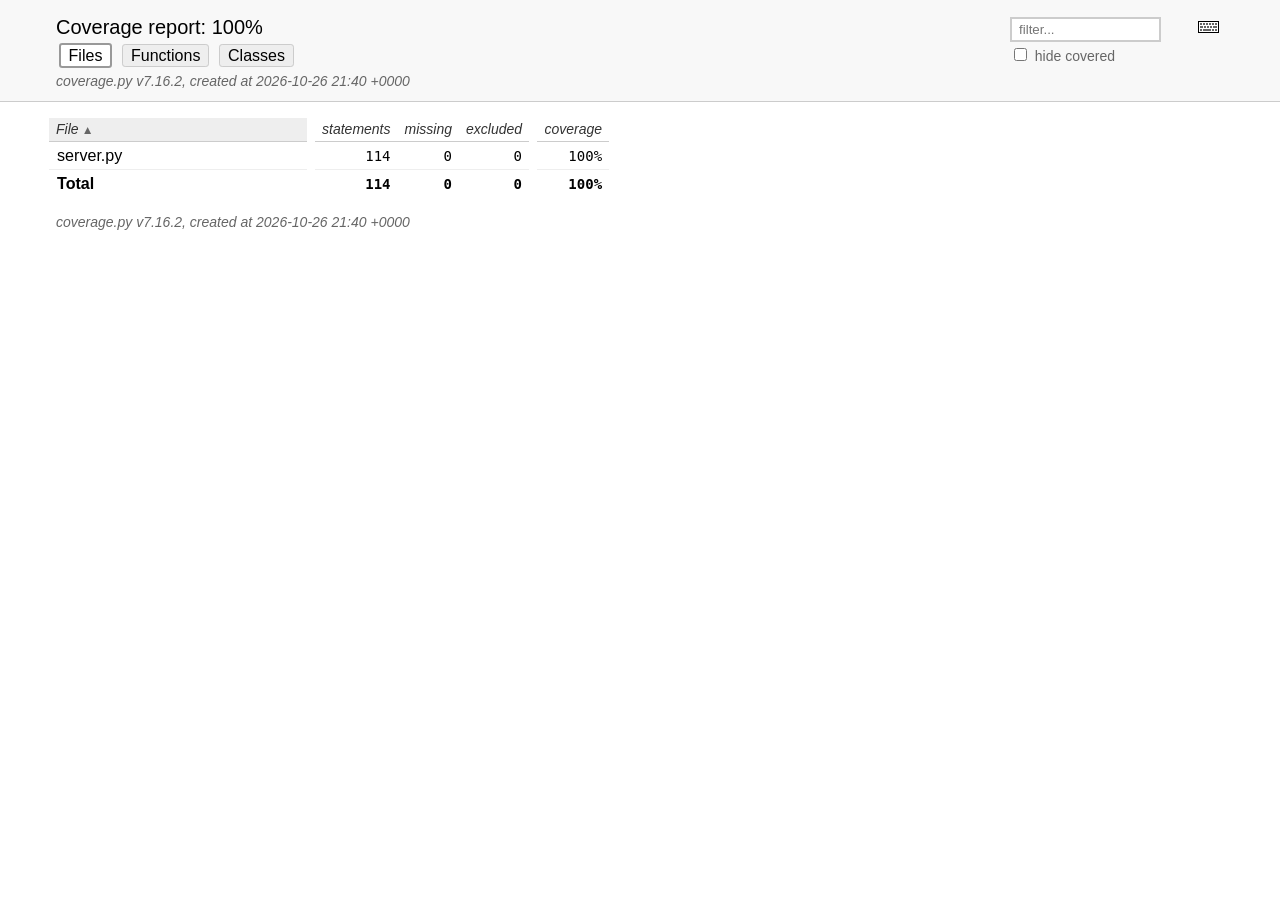
<file: reports/coverage/index.html>
<!DOCTYPE html>
<html lang="en">
<head>
    <meta http-equiv="Content-Type" content="text/html; charset=utf-8">
    <title>Coverage report</title>
    <link rel="icon" sizes="32x32" href="favicon_32_cb_c827f16f.png">
    <link rel="stylesheet" href="style_cb_0853b3de.css" type="text/css">
    <script src="coverage_html_cb_c6c441fc.js" defer></script>
</head>
<body class="indexfile">
<header>
    <div class="content">
        <h1>Coverage report:
            <span class="pc_cov">100%</span>
        </h1>
        <aside id="help_panel_wrapper">
            <input id="help_panel_state" type="checkbox">
            <label for="help_panel_state">
                <img id="keyboard_icon" src="keybd_closed_cb_900cfef5.png" alt="Show/hide keyboard shortcuts">
            </label>
            <div id="help_panel">
                <p class="legend">Shortcuts on this page</p>
                <div class="keyhelp">
                    <p>
                        <kbd>f</kbd>
                        <kbd>s</kbd>
                        <kbd>m</kbd>
                        <kbd>x</kbd>
                        <kbd>c</kbd>
                        &nbsp; change column sorting
                    </p>
                    <p>
                        <kbd>[</kbd>
                        <kbd>]</kbd>
                        &nbsp; prev/next file
                    </p>
                    <p>
                        <kbd>?</kbd> &nbsp; show/hide this help
                    </p>
                </div>
            </div>
        </aside>
        <form id="filter_container">
            <input id="filter" type="text" value="" placeholder="filter...">
            <div>
                <input id="hide100" type="checkbox" >
                <label for="hide100">hide covered</label>
            </div>
        </form>
        <h2>
                <a class="button current">Files</a>
                <a class="button" href="function_index.html">Functions</a>
                <a class="button" href="class_index.html">Classes</a>
        </h2>
        <p class="text">
            <a class="nav" href="https://coverage.readthedocs.io/en/7.16.2">coverage.py v7.16.2</a>,
            created at 2026-10-26 21:40 +0000
        </p>
    </div>
</header>
<main id="index">
    <table class="index" data-sortable>
        <thead>
            <tr class="tablehead" title="Click to sort">
                <th id="file" class="name" aria-sort="none" data-shortcut="f">File<span class="arrows"></span></th>
                <th class="spacer">&nbsp;</th>
                <th id="statements" aria-sort="none" data-default-sort-order="descending" data-shortcut="s">statements<span class="arrows"></span></th>
                <th id="missing" aria-sort="none" data-default-sort-order="descending" data-shortcut="m">missing<span class="arrows"></span></th>
                <th id="excluded" aria-sort="none" data-default-sort-order="descending" data-shortcut="x">excluded<span class="arrows"></span></th>
                <th class="spacer">&nbsp;</th>
                <th id="coverage" aria-sort="none" data-shortcut="c">coverage<span class="arrows"></span></th>
            </tr>
        </thead>
        <tbody>
            <tr class="region">
                <td class="name"><a href="server_py.html">server.py</a></td>
                <td class="spacer">&nbsp;</td>
                <td>114</td>
                <td>0</td>
                <td>0</td>
                <td class="spacer">&nbsp;</td>
                <td data-ratio="114 114">100%</td>
            </tr>
        </tbody>
        <tfoot>
            <tr class="total">
                <td class="name">Total</td>
                <td class="spacer">&nbsp;</td>
                <td>114</td>
                <td>0</td>
                <td>0</td>
                <td class="spacer">&nbsp;</td>
                <td data-ratio="114 114">100%</td>
            </tr>
        </tfoot>
    </table>
    <p id="no_rows">
        No items found using the specified filter.
    </p>
</main>
<footer>
    <div class="content">
        <p>
            <a class="nav" href="https://coverage.readthedocs.io/en/7.16.2">coverage.py v7.16.2</a>,
            created at 2026-10-26 21:40 +0000
        </p>
    </div>
    <aside class="hidden">
        <a id="prevFileLink" class="nav" href="server_py.html"></a>
        <a id="nextFileLink" class="nav" href="server_py.html"></a>
        <button type="button" class="button_prev_file" data-shortcut="["></button>
        <button type="button" class="button_next_file" data-shortcut="]"></button>
        <button type="button" class="button_show_hide_help" data-shortcut="?"></button>
    </aside>
</footer>
</body>
</html>
</file>
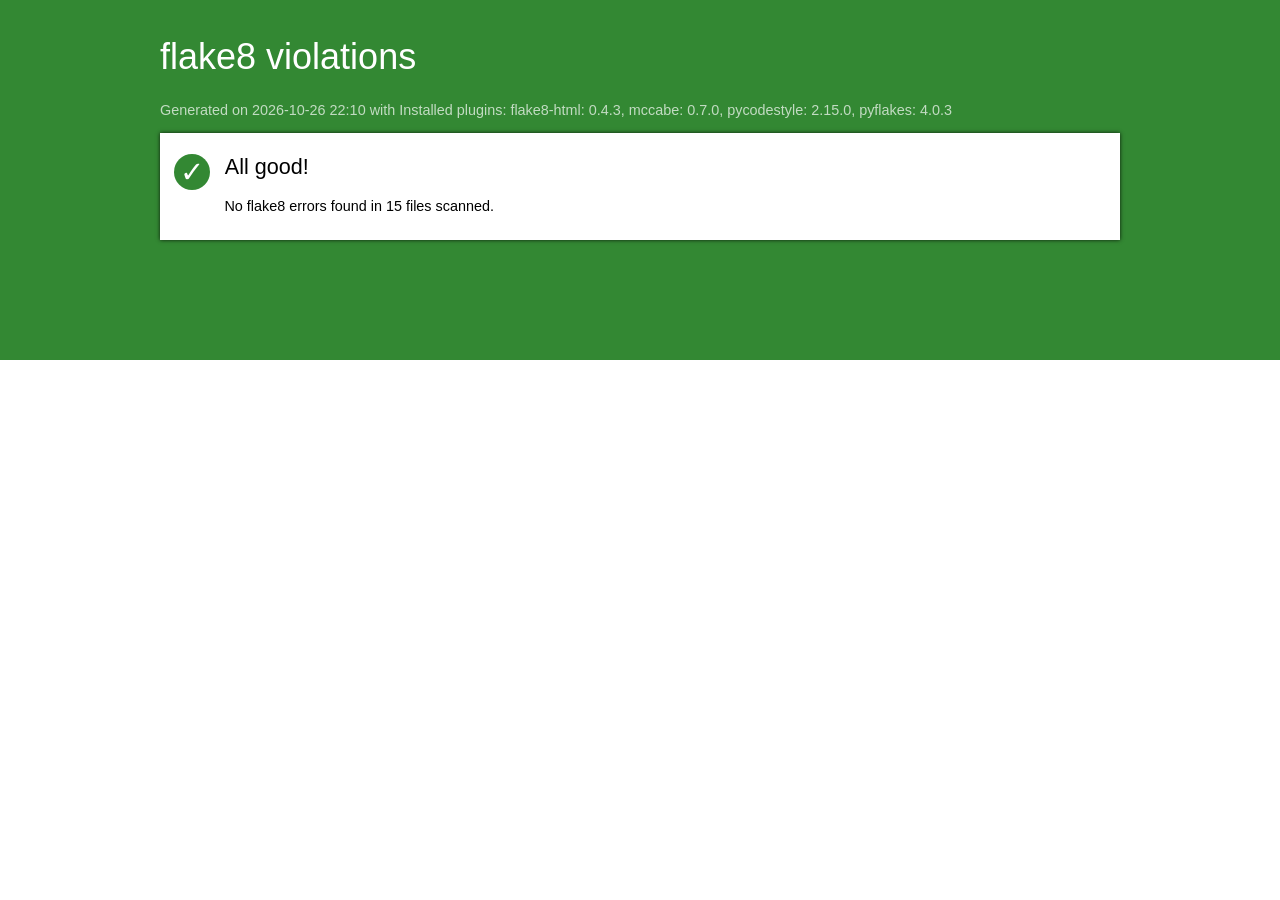
<file: reports/flake8/index.html>
<!DOCTYPE html>
<html>
   <head>
      <title>flake8 violations</title>
      <meta http-equiv="Content-Type" value="text/html; charset=UTF-8">
      <link rel="stylesheet" href="styles.css">
   </head>
   <body>
      <div id="masthead" class="sev-4"></div>
      <div id="page">
          <h1>flake8 violations</h1>
         <p id="versions">Generated on 2026-10-26 22:10
            with Installed plugins: flake8-html: 0.4.3, mccabe: 0.7.0, pycodestyle: 2.15.0, pyflakes: 4.0.3
         </p>
         <ul id="index">
         
         <li>
            <div id="all-good">
               <span class="count sev-4">
                  <span class="tick">&#x2713;</span>
               </span>
               <h2>All good!</h2>
               <p>No flake8 errors found in 15 files scanned.</p>
            </div>
         </li>
         
         </ul>
      </div>
   </body>
</html>
</file>
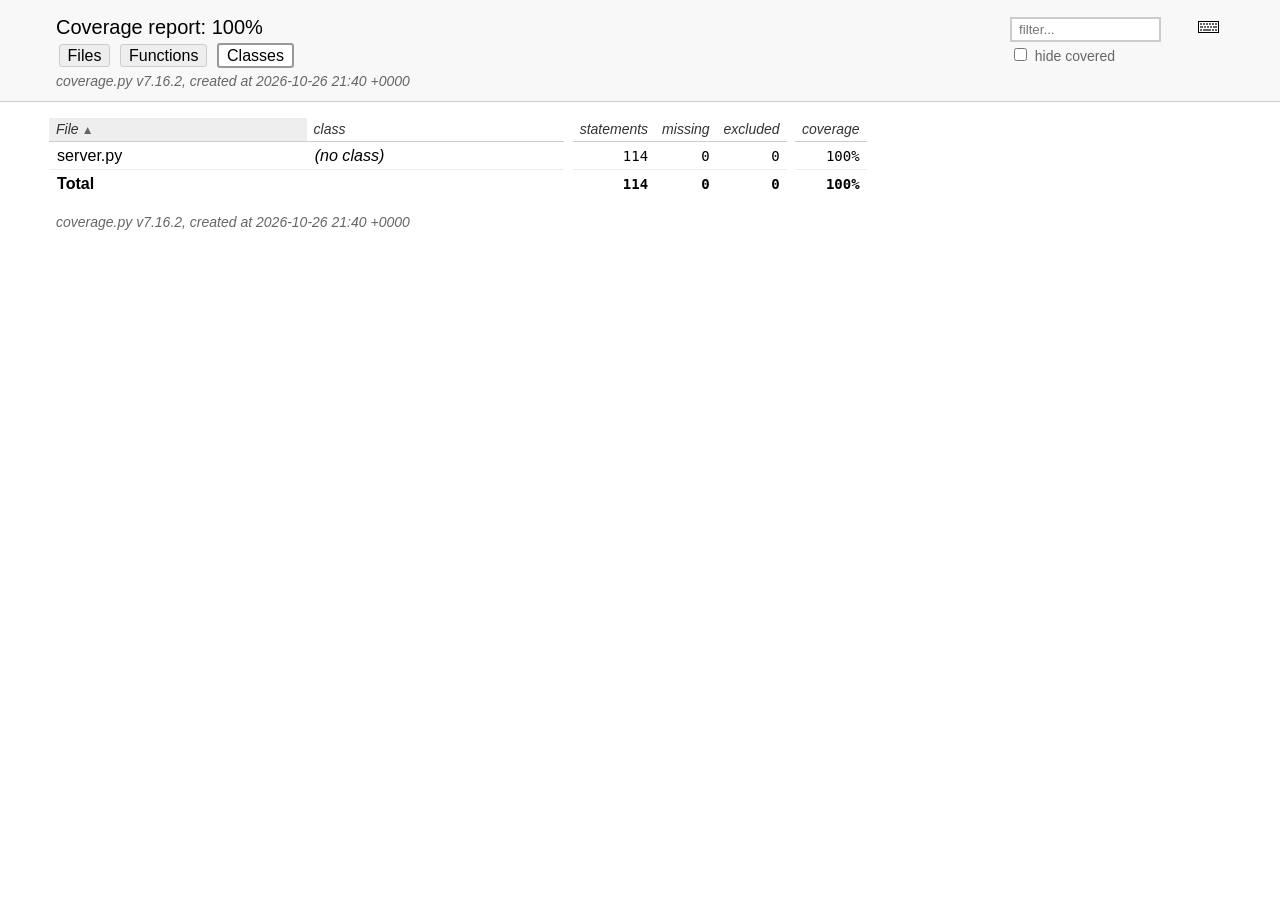
<file: reports/coverage/class_index.html>
<!DOCTYPE html>
<html lang="en">
<head>
    <meta http-equiv="Content-Type" content="text/html; charset=utf-8">
    <title>Coverage report</title>
    <link rel="icon" sizes="32x32" href="favicon_32_cb_c827f16f.png">
    <link rel="stylesheet" href="style_cb_0853b3de.css" type="text/css">
    <script src="coverage_html_cb_c6c441fc.js" defer></script>
</head>
<body class="indexfile">
<header>
    <div class="content">
        <h1>Coverage report:
            <span class="pc_cov">100%</span>
        </h1>
        <aside id="help_panel_wrapper">
            <input id="help_panel_state" type="checkbox">
            <label for="help_panel_state">
                <img id="keyboard_icon" src="keybd_closed_cb_900cfef5.png" alt="Show/hide keyboard shortcuts">
            </label>
            <div id="help_panel">
                <p class="legend">Shortcuts on this page</p>
                <div class="keyhelp">
                    <p>
                        <kbd>f</kbd>
                        <kbd>n</kbd>
                        <kbd>s</kbd>
                        <kbd>m</kbd>
                        <kbd>x</kbd>
                        <kbd>c</kbd>
                        &nbsp; change column sorting
                    </p>
                    <p>
                        <kbd>[</kbd>
                        <kbd>]</kbd>
                        &nbsp; prev/next file
                    </p>
                    <p>
                        <kbd>?</kbd> &nbsp; show/hide this help
                    </p>
                </div>
            </div>
        </aside>
        <form id="filter_container">
            <input id="filter" type="text" value="" placeholder="filter...">
            <div>
                <input id="hide100" type="checkbox" >
                <label for="hide100">hide covered</label>
            </div>
        </form>
        <h2>
                <a class="button" href="index.html">Files</a>
                <a class="button" href="function_index.html">Functions</a>
                <a class="button current">Classes</a>
        </h2>
        <p class="text">
            <a class="nav" href="https://coverage.readthedocs.io/en/7.16.2">coverage.py v7.16.2</a>,
            created at 2026-10-26 21:40 +0000
        </p>
    </div>
</header>
<main id="index">
    <table class="index" data-sortable>
        <thead>
            <tr class="tablehead" title="Click to sort">
                <th id="file" class="name" aria-sort="none" data-shortcut="f">File<span class="arrows"></span></th>
                <th id="region" class="name" aria-sort="none" data-default-sort-order="ascending" data-shortcut="n">class<span class="arrows"></span></th>
                <th class="spacer">&nbsp;</th>
                <th id="statements" aria-sort="none" data-default-sort-order="descending" data-shortcut="s">statements<span class="arrows"></span></th>
                <th id="missing" aria-sort="none" data-default-sort-order="descending" data-shortcut="m">missing<span class="arrows"></span></th>
                <th id="excluded" aria-sort="none" data-default-sort-order="descending" data-shortcut="x">excluded<span class="arrows"></span></th>
                <th class="spacer">&nbsp;</th>
                <th id="coverage" aria-sort="none" data-shortcut="c">coverage<span class="arrows"></span></th>
            </tr>
        </thead>
        <tbody>
            <tr class="region">
                <td class="name"><a href="server_py.html">server.py</a></td>
                <td class="name"><a href="server_py.html"><data value=''><span class='no-noun'>(no class)</span></data></a></td>
                <td class="spacer">&nbsp;</td>
                <td>114</td>
                <td>0</td>
                <td>0</td>
                <td class="spacer">&nbsp;</td>
                <td data-ratio="114 114">100%</td>
            </tr>
        </tbody>
        <tfoot>
            <tr class="total">
                <td class="name">Total</td>
                <td class="name">&nbsp;</td>
                <td class="spacer">&nbsp;</td>
                <td>114</td>
                <td>0</td>
                <td>0</td>
                <td class="spacer">&nbsp;</td>
                <td data-ratio="114 114">100%</td>
            </tr>
        </tfoot>
    </table>
    <p id="no_rows">
        No items found using the specified filter.
    </p>
</main>
<footer>
    <div class="content">
        <p>
            <a class="nav" href="https://coverage.readthedocs.io/en/7.16.2">coverage.py v7.16.2</a>,
            created at 2026-10-26 21:40 +0000
        </p>
    </div>
    <aside class="hidden">
        <a id="prevFileLink" class="nav" href=""></a>
        <a id="nextFileLink" class="nav" href=""></a>
        <button type="button" class="button_prev_file" data-shortcut="["></button>
        <button type="button" class="button_next_file" data-shortcut="]"></button>
        <button type="button" class="button_show_hide_help" data-shortcut="?"></button>
    </aside>
</footer>
</body>
</html>
</file>
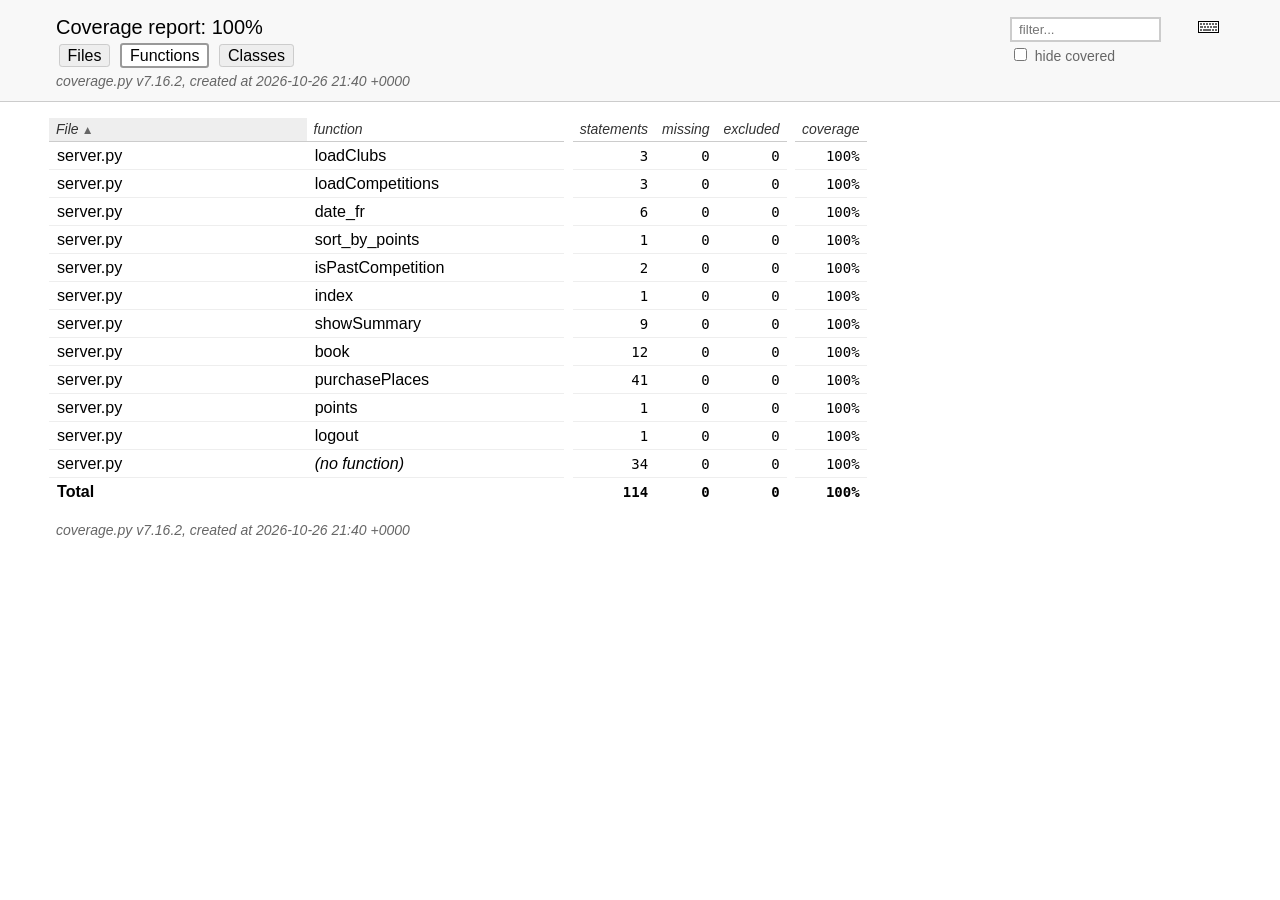
<file: reports/coverage/function_index.html>
<!DOCTYPE html>
<html lang="en">
<head>
    <meta http-equiv="Content-Type" content="text/html; charset=utf-8">
    <title>Coverage report</title>
    <link rel="icon" sizes="32x32" href="favicon_32_cb_c827f16f.png">
    <link rel="stylesheet" href="style_cb_0853b3de.css" type="text/css">
    <script src="coverage_html_cb_c6c441fc.js" defer></script>
</head>
<body class="indexfile">
<header>
    <div class="content">
        <h1>Coverage report:
            <span class="pc_cov">100%</span>
        </h1>
        <aside id="help_panel_wrapper">
            <input id="help_panel_state" type="checkbox">
            <label for="help_panel_state">
                <img id="keyboard_icon" src="keybd_closed_cb_900cfef5.png" alt="Show/hide keyboard shortcuts">
            </label>
            <div id="help_panel">
                <p class="legend">Shortcuts on this page</p>
                <div class="keyhelp">
                    <p>
                        <kbd>f</kbd>
                        <kbd>n</kbd>
                        <kbd>s</kbd>
                        <kbd>m</kbd>
                        <kbd>x</kbd>
                        <kbd>c</kbd>
                        &nbsp; change column sorting
                    </p>
                    <p>
                        <kbd>[</kbd>
                        <kbd>]</kbd>
                        &nbsp; prev/next file
                    </p>
                    <p>
                        <kbd>?</kbd> &nbsp; show/hide this help
                    </p>
                </div>
            </div>
        </aside>
        <form id="filter_container">
            <input id="filter" type="text" value="" placeholder="filter...">
            <div>
                <input id="hide100" type="checkbox" >
                <label for="hide100">hide covered</label>
            </div>
        </form>
        <h2>
                <a class="button" href="index.html">Files</a>
                <a class="button current">Functions</a>
                <a class="button" href="class_index.html">Classes</a>
        </h2>
        <p class="text">
            <a class="nav" href="https://coverage.readthedocs.io/en/7.16.2">coverage.py v7.16.2</a>,
            created at 2026-10-26 21:40 +0000
        </p>
    </div>
</header>
<main id="index">
    <table class="index" data-sortable>
        <thead>
            <tr class="tablehead" title="Click to sort">
                <th id="file" class="name" aria-sort="none" data-shortcut="f">File<span class="arrows"></span></th>
                <th id="region" class="name" aria-sort="none" data-default-sort-order="ascending" data-shortcut="n">function<span class="arrows"></span></th>
                <th class="spacer">&nbsp;</th>
                <th id="statements" aria-sort="none" data-default-sort-order="descending" data-shortcut="s">statements<span class="arrows"></span></th>
                <th id="missing" aria-sort="none" data-default-sort-order="descending" data-shortcut="m">missing<span class="arrows"></span></th>
                <th id="excluded" aria-sort="none" data-default-sort-order="descending" data-shortcut="x">excluded<span class="arrows"></span></th>
                <th class="spacer">&nbsp;</th>
                <th id="coverage" aria-sort="none" data-shortcut="c">coverage<span class="arrows"></span></th>
            </tr>
        </thead>
        <tbody>
            <tr class="region">
                <td class="name"><a href="server_py.html#t6">server.py</a></td>
                <td class="name"><a href="server_py.html#t6"><data value='loadClubs'>loadClubs</data></a></td>
                <td class="spacer">&nbsp;</td>
                <td>3</td>
                <td>0</td>
                <td>0</td>
                <td class="spacer">&nbsp;</td>
                <td data-ratio="3 3">100%</td>
            </tr>
            <tr class="region">
                <td class="name"><a href="server_py.html#t12">server.py</a></td>
                <td class="name"><a href="server_py.html#t12"><data value='loadCompetitions'>loadCompetitions</data></a></td>
                <td class="spacer">&nbsp;</td>
                <td>3</td>
                <td>0</td>
                <td>0</td>
                <td class="spacer">&nbsp;</td>
                <td data-ratio="3 3">100%</td>
            </tr>
            <tr class="region">
                <td class="name"><a href="server_py.html#t52">server.py</a></td>
                <td class="name"><a href="server_py.html#t52"><data value='date_fr'>date_fr</data></a></td>
                <td class="spacer">&nbsp;</td>
                <td>6</td>
                <td>0</td>
                <td>0</td>
                <td class="spacer">&nbsp;</td>
                <td data-ratio="6 6">100%</td>
            </tr>
            <tr class="region">
                <td class="name"><a href="server_py.html#t63">server.py</a></td>
                <td class="name"><a href="server_py.html#t63"><data value='sort_by_points'>sort_by_points</data></a></td>
                <td class="spacer">&nbsp;</td>
                <td>1</td>
                <td>0</td>
                <td>0</td>
                <td class="spacer">&nbsp;</td>
                <td data-ratio="1 1">100%</td>
            </tr>
            <tr class="region">
                <td class="name"><a href="server_py.html#t68">server.py</a></td>
                <td class="name"><a href="server_py.html#t68"><data value='isPastCompetition'>isPastCompetition</data></a></td>
                <td class="spacer">&nbsp;</td>
                <td>2</td>
                <td>0</td>
                <td>0</td>
                <td class="spacer">&nbsp;</td>
                <td data-ratio="2 2">100%</td>
            </tr>
            <tr class="region">
                <td class="name"><a href="server_py.html#t78">server.py</a></td>
                <td class="name"><a href="server_py.html#t78"><data value='index'>index</data></a></td>
                <td class="spacer">&nbsp;</td>
                <td>1</td>
                <td>0</td>
                <td>0</td>
                <td class="spacer">&nbsp;</td>
                <td data-ratio="1 1">100%</td>
            </tr>
            <tr class="region">
                <td class="name"><a href="server_py.html#t83">server.py</a></td>
                <td class="name"><a href="server_py.html#t83"><data value='showSummary'>showSummary</data></a></td>
                <td class="spacer">&nbsp;</td>
                <td>9</td>
                <td>0</td>
                <td>0</td>
                <td class="spacer">&nbsp;</td>
                <td data-ratio="9 9">100%</td>
            </tr>
            <tr class="region">
                <td class="name"><a href="server_py.html#t96">server.py</a></td>
                <td class="name"><a href="server_py.html#t96"><data value='book'>book</data></a></td>
                <td class="spacer">&nbsp;</td>
                <td>12</td>
                <td>0</td>
                <td>0</td>
                <td class="spacer">&nbsp;</td>
                <td data-ratio="12 12">100%</td>
            </tr>
            <tr class="region">
                <td class="name"><a href="server_py.html#t112">server.py</a></td>
                <td class="name"><a href="server_py.html#t112"><data value='purchasePlaces'>purchasePlaces</data></a></td>
                <td class="spacer">&nbsp;</td>
                <td>41</td>
                <td>0</td>
                <td>0</td>
                <td class="spacer">&nbsp;</td>
                <td data-ratio="41 41">100%</td>
            </tr>
            <tr class="region">
                <td class="name"><a href="server_py.html#t162">server.py</a></td>
                <td class="name"><a href="server_py.html#t162"><data value='points'>points</data></a></td>
                <td class="spacer">&nbsp;</td>
                <td>1</td>
                <td>0</td>
                <td>0</td>
                <td class="spacer">&nbsp;</td>
                <td data-ratio="1 1">100%</td>
            </tr>
            <tr class="region">
                <td class="name"><a href="server_py.html#t168">server.py</a></td>
                <td class="name"><a href="server_py.html#t168"><data value='logout'>logout</data></a></td>
                <td class="spacer">&nbsp;</td>
                <td>1</td>
                <td>0</td>
                <td>0</td>
                <td class="spacer">&nbsp;</td>
                <td data-ratio="1 1">100%</td>
            </tr>
            <tr class="region">
                <td class="name"><a href="server_py.html">server.py</a></td>
                <td class="name"><a href="server_py.html"><data value=''><span class='no-noun'>(no function)</span></data></a></td>
                <td class="spacer">&nbsp;</td>
                <td>34</td>
                <td>0</td>
                <td>0</td>
                <td class="spacer">&nbsp;</td>
                <td data-ratio="34 34">100%</td>
            </tr>
        </tbody>
        <tfoot>
            <tr class="total">
                <td class="name">Total</td>
                <td class="name">&nbsp;</td>
                <td class="spacer">&nbsp;</td>
                <td>114</td>
                <td>0</td>
                <td>0</td>
                <td class="spacer">&nbsp;</td>
                <td data-ratio="114 114">100%</td>
            </tr>
        </tfoot>
    </table>
    <p id="no_rows">
        No items found using the specified filter.
    </p>
</main>
<footer>
    <div class="content">
        <p>
            <a class="nav" href="https://coverage.readthedocs.io/en/7.16.2">coverage.py v7.16.2</a>,
            created at 2026-10-26 21:40 +0000
        </p>
    </div>
    <aside class="hidden">
        <a id="prevFileLink" class="nav" href=""></a>
        <a id="nextFileLink" class="nav" href=""></a>
        <button type="button" class="button_prev_file" data-shortcut="["></button>
        <button type="button" class="button_next_file" data-shortcut="]"></button>
        <button type="button" class="button_show_hide_help" data-shortcut="?"></button>
    </aside>
</footer>
</body>
</html>
</file>
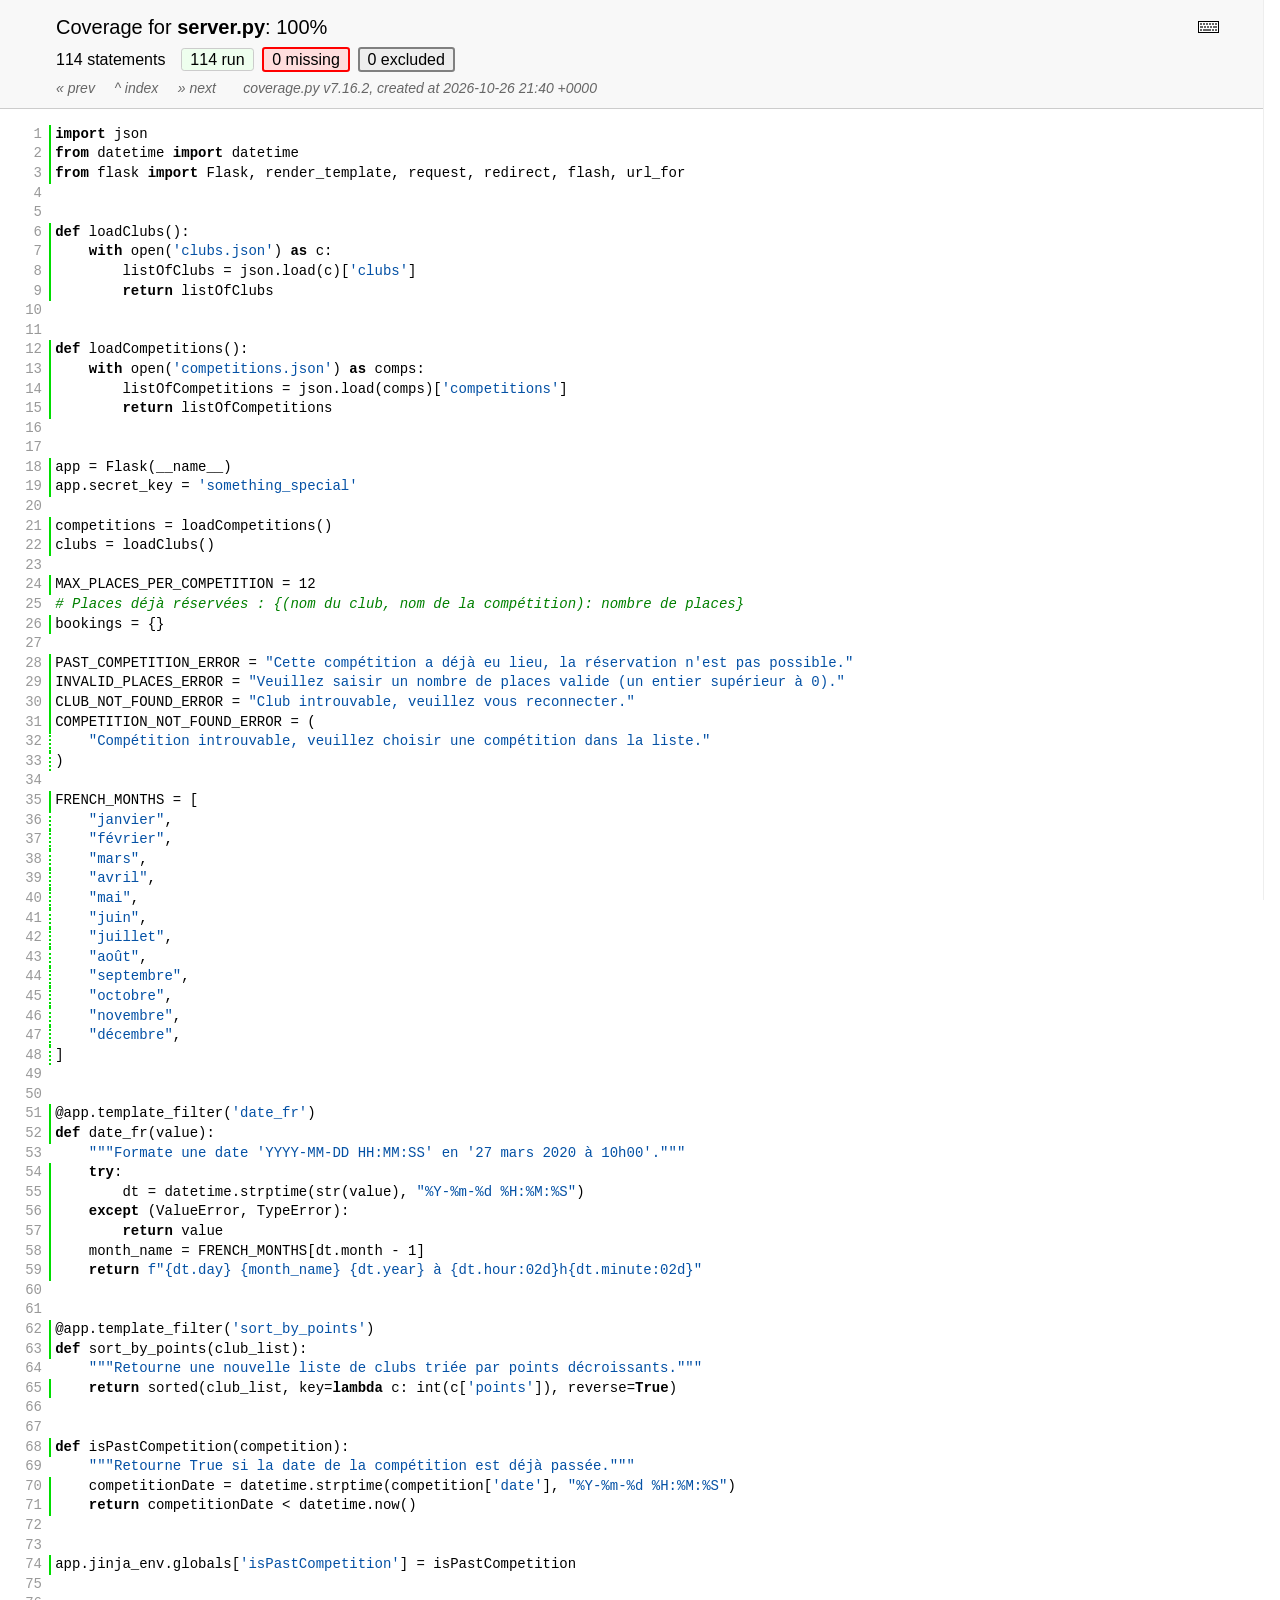
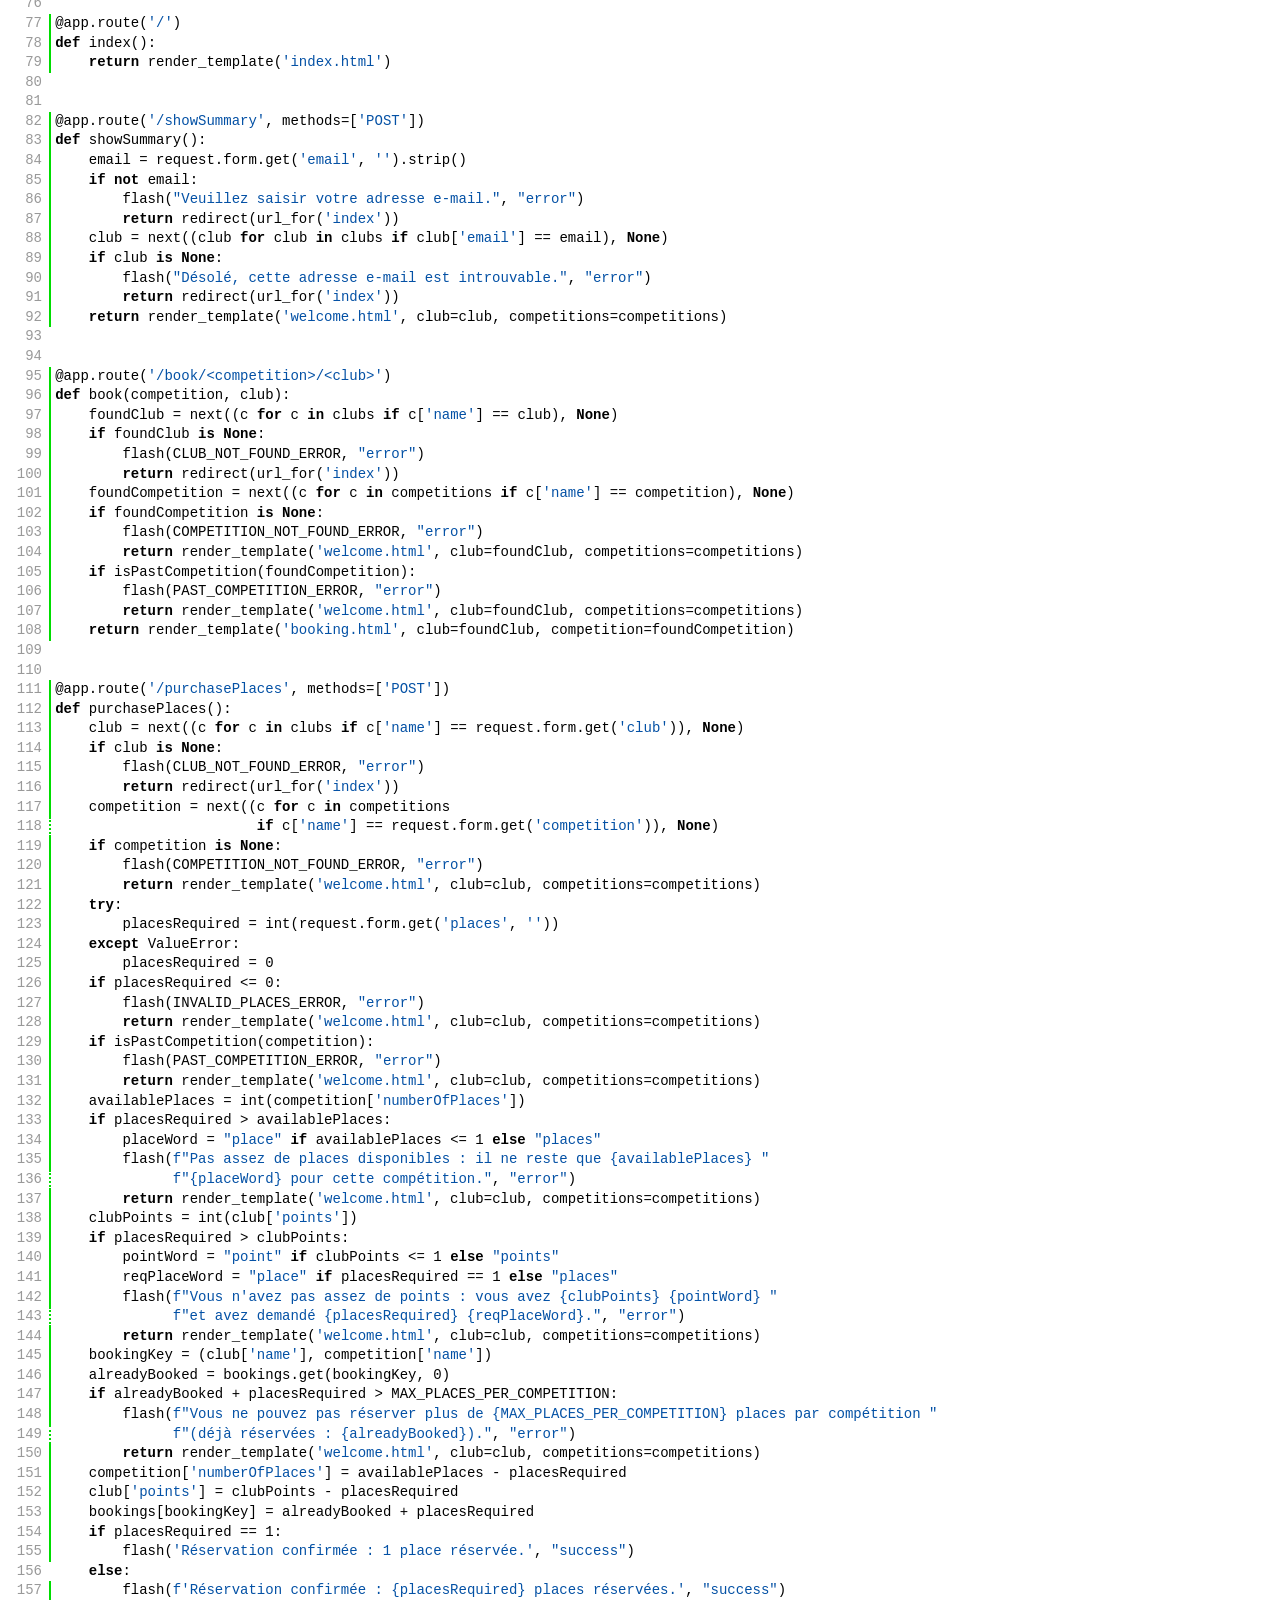
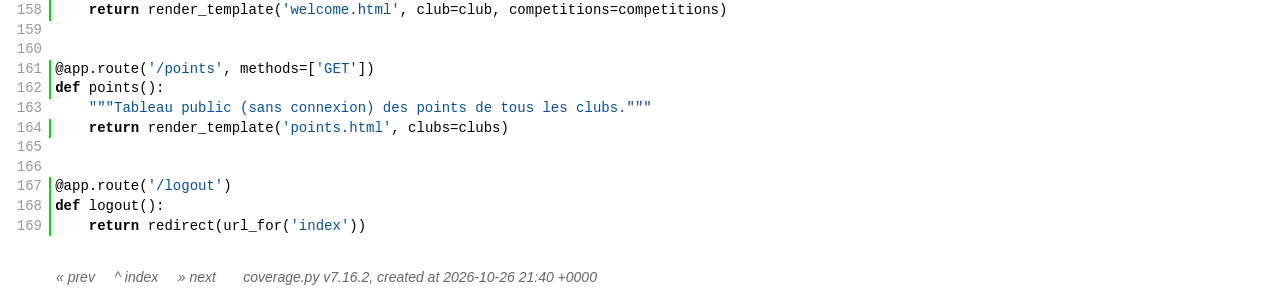
<file: reports/coverage/server_py.html>
<!DOCTYPE html>
<html lang="en">
<head>
    <meta http-equiv="Content-Type" content="text/html; charset=utf-8">
    <title>Coverage for server.py: 100%</title>
    <link rel="icon" sizes="32x32" href="favicon_32_cb_c827f16f.png">
    <link rel="stylesheet" href="style_cb_0853b3de.css" type="text/css">
    <script src="coverage_html_cb_c6c441fc.js" defer></script>
</head>
<body class="pyfile">
<header>
    <div class="content">
        <h1>
            <span class="text">Coverage for </span><b>server.py</b>:
            <span class="pc_cov">100%</span>
        </h1>
        <aside id="help_panel_wrapper">
            <input id="help_panel_state" type="checkbox">
            <label for="help_panel_state">
                <img id="keyboard_icon" src="keybd_closed_cb_900cfef5.png" alt="Show/hide keyboard shortcuts">
            </label>
            <div id="help_panel">
                <p class="legend">Shortcuts on this page</p>
                <div class="keyhelp">
                    <p>
                        <kbd>r</kbd>
                        <kbd>m</kbd>
                        <kbd>x</kbd>
                        &nbsp; toggle line displays
                    </p>
                    <p>
                        <kbd>j</kbd>
                        <kbd>k</kbd>
                        &nbsp; next/prev highlighted chunk
                    </p>
                    <p>
                        <kbd>0</kbd> &nbsp; (zero) top of page
                    </p>
                    <p>
                        <kbd>1</kbd> &nbsp; (one) first highlighted chunk
                    </p>
                    <p>
                        <kbd>[</kbd>
                        <kbd>]</kbd>
                        &nbsp; prev/next file
                    </p>
                    <p>
                        <kbd>u</kbd> &nbsp; up to the index
                    </p>
                    <p>
                        <kbd>?</kbd> &nbsp; show/hide this help
                    </p>
                </div>
            </div>
        </aside>
        <h2>
            <span class="text">114 statements &nbsp;</span>
            <button type="button" class="run button_toggle_run" value="run" data-shortcut="r" title="Toggle lines run">114<span class="text"> run</span></button>
            <button type="button" class="mis show_mis button_toggle_mis" value="mis" data-shortcut="m" title="Toggle lines missing">0<span class="text"> missing</span></button>
            <button type="button" class="exc show_exc button_toggle_exc" value="exc" data-shortcut="x" title="Toggle lines excluded">0<span class="text"> excluded</span></button>
        </h2>
        <p class="text">
            <a id="prevFileLink" class="nav" href="index.html">&#xab; prev</a> &nbsp; &nbsp;
            <a id="indexLink" class="nav" href="index.html">&Hat; index</a> &nbsp; &nbsp;
            <a id="nextFileLink" class="nav" href="index.html">&#xbb; next</a>
            &nbsp; &nbsp; &nbsp;
            <a class="nav" href="https://coverage.readthedocs.io/en/7.16.2">coverage.py v7.16.2</a>,
            created at 2026-10-26 21:40 +0000
        </p>
        <aside class="hidden">
            <button type="button" class="button_next_chunk" data-shortcut="j"></button>
            <button type="button" class="button_prev_chunk" data-shortcut="k"></button>
            <button type="button" class="button_top_of_page" data-shortcut="0"></button>
            <button type="button" class="button_first_chunk" data-shortcut="1"></button>
            <button type="button" class="button_prev_file" data-shortcut="["></button>
            <button type="button" class="button_next_file" data-shortcut="]"></button>
            <button type="button" class="button_to_index" data-shortcut="u"></button>
            <button type="button" class="button_show_hide_help" data-shortcut="?"></button>
        </aside>
    </div>
</header>
<main id="source">
    <p class="run"><span class="n"><a id="t1" href="#t1">1</a></span><span class="t"><span class="key">import</span> <span class="nam">json</span>&nbsp;</span><span class="r"></span></p>
    <p class="run"><span class="n"><a id="t2" href="#t2">2</a></span><span class="t"><span class="key">from</span> <span class="nam">datetime</span> <span class="key">import</span> <span class="nam">datetime</span>&nbsp;</span><span class="r"></span></p>
    <p class="run"><span class="n"><a id="t3" href="#t3">3</a></span><span class="t"><span class="key">from</span> <span class="nam">flask</span> <span class="key">import</span> <span class="nam">Flask</span><span class="op">,</span> <span class="nam">render_template</span><span class="op">,</span> <span class="nam">request</span><span class="op">,</span> <span class="nam">redirect</span><span class="op">,</span> <span class="nam">flash</span><span class="op">,</span> <span class="nam">url_for</span>&nbsp;</span><span class="r"></span></p>
    <p class="pln"><span class="n"><a id="t4" href="#t4">4</a></span><span class="t">&nbsp;</span><span class="r"></span></p>
    <p class="pln"><span class="n"><a id="t5" href="#t5">5</a></span><span class="t">&nbsp;</span><span class="r"></span></p>
    <p class="run"><span class="n"><a id="t6" href="#t6">6</a></span><span class="t"><span class="key">def</span> <span class="nam">loadClubs</span><span class="op">(</span><span class="op">)</span><span class="op">:</span>&nbsp;</span><span class="r"></span></p>
    <p class="run"><span class="n"><a id="t7" href="#t7">7</a></span><span class="t">    <span class="key">with</span> <span class="nam">open</span><span class="op">(</span><span class="str">&#x27;clubs.json&#x27;</span><span class="op">)</span> <span class="key">as</span> <span class="nam">c</span><span class="op">:</span>&nbsp;</span><span class="r"></span></p>
    <p class="run"><span class="n"><a id="t8" href="#t8">8</a></span><span class="t">        <span class="nam">listOfClubs</span> <span class="op">=</span> <span class="nam">json</span><span class="op">.</span><span class="nam">load</span><span class="op">(</span><span class="nam">c</span><span class="op">)</span><span class="op">[</span><span class="str">&#x27;clubs&#x27;</span><span class="op">]</span>&nbsp;</span><span class="r"></span></p>
    <p class="run"><span class="n"><a id="t9" href="#t9">9</a></span><span class="t">        <span class="key">return</span> <span class="nam">listOfClubs</span>&nbsp;</span><span class="r"></span></p>
    <p class="pln"><span class="n"><a id="t10" href="#t10">10</a></span><span class="t">&nbsp;</span><span class="r"></span></p>
    <p class="pln"><span class="n"><a id="t11" href="#t11">11</a></span><span class="t">&nbsp;</span><span class="r"></span></p>
    <p class="run"><span class="n"><a id="t12" href="#t12">12</a></span><span class="t"><span class="key">def</span> <span class="nam">loadCompetitions</span><span class="op">(</span><span class="op">)</span><span class="op">:</span>&nbsp;</span><span class="r"></span></p>
    <p class="run"><span class="n"><a id="t13" href="#t13">13</a></span><span class="t">    <span class="key">with</span> <span class="nam">open</span><span class="op">(</span><span class="str">&#x27;competitions.json&#x27;</span><span class="op">)</span> <span class="key">as</span> <span class="nam">comps</span><span class="op">:</span>&nbsp;</span><span class="r"></span></p>
    <p class="run"><span class="n"><a id="t14" href="#t14">14</a></span><span class="t">        <span class="nam">listOfCompetitions</span> <span class="op">=</span> <span class="nam">json</span><span class="op">.</span><span class="nam">load</span><span class="op">(</span><span class="nam">comps</span><span class="op">)</span><span class="op">[</span><span class="str">&#x27;competitions&#x27;</span><span class="op">]</span>&nbsp;</span><span class="r"></span></p>
    <p class="run"><span class="n"><a id="t15" href="#t15">15</a></span><span class="t">        <span class="key">return</span> <span class="nam">listOfCompetitions</span>&nbsp;</span><span class="r"></span></p>
    <p class="pln"><span class="n"><a id="t16" href="#t16">16</a></span><span class="t">&nbsp;</span><span class="r"></span></p>
    <p class="pln"><span class="n"><a id="t17" href="#t17">17</a></span><span class="t">&nbsp;</span><span class="r"></span></p>
    <p class="run"><span class="n"><a id="t18" href="#t18">18</a></span><span class="t"><span class="nam">app</span> <span class="op">=</span> <span class="nam">Flask</span><span class="op">(</span><span class="nam">__name__</span><span class="op">)</span>&nbsp;</span><span class="r"></span></p>
    <p class="run"><span class="n"><a id="t19" href="#t19">19</a></span><span class="t"><span class="nam">app</span><span class="op">.</span><span class="nam">secret_key</span> <span class="op">=</span> <span class="str">&#x27;something_special&#x27;</span>&nbsp;</span><span class="r"></span></p>
    <p class="pln"><span class="n"><a id="t20" href="#t20">20</a></span><span class="t">&nbsp;</span><span class="r"></span></p>
    <p class="run"><span class="n"><a id="t21" href="#t21">21</a></span><span class="t"><span class="nam">competitions</span> <span class="op">=</span> <span class="nam">loadCompetitions</span><span class="op">(</span><span class="op">)</span>&nbsp;</span><span class="r"></span></p>
    <p class="run"><span class="n"><a id="t22" href="#t22">22</a></span><span class="t"><span class="nam">clubs</span> <span class="op">=</span> <span class="nam">loadClubs</span><span class="op">(</span><span class="op">)</span>&nbsp;</span><span class="r"></span></p>
    <p class="pln"><span class="n"><a id="t23" href="#t23">23</a></span><span class="t">&nbsp;</span><span class="r"></span></p>
    <p class="run"><span class="n"><a id="t24" href="#t24">24</a></span><span class="t"><span class="nam">MAX_PLACES_PER_COMPETITION</span> <span class="op">=</span> <span class="num">12</span>&nbsp;</span><span class="r"></span></p>
    <p class="pln"><span class="n"><a id="t25" href="#t25">25</a></span><span class="t"><span class="com"># Places d&#233;j&#224; r&#233;serv&#233;es : {(nom du club, nom de la comp&#233;tition): nombre de places}</span>&nbsp;</span><span class="r"></span></p>
    <p class="run"><span class="n"><a id="t26" href="#t26">26</a></span><span class="t"><span class="nam">bookings</span> <span class="op">=</span> <span class="op">{</span><span class="op">}</span>&nbsp;</span><span class="r"></span></p>
    <p class="pln"><span class="n"><a id="t27" href="#t27">27</a></span><span class="t">&nbsp;</span><span class="r"></span></p>
    <p class="run"><span class="n"><a id="t28" href="#t28">28</a></span><span class="t"><span class="nam">PAST_COMPETITION_ERROR</span> <span class="op">=</span> <span class="str">&quot;Cette comp&#233;tition a d&#233;j&#224; eu lieu, la r&#233;servation n&#x27;est pas possible.&quot;</span>&nbsp;</span><span class="r"></span></p>
    <p class="run"><span class="n"><a id="t29" href="#t29">29</a></span><span class="t"><span class="nam">INVALID_PLACES_ERROR</span> <span class="op">=</span> <span class="str">&quot;Veuillez saisir un nombre de places valide (un entier sup&#233;rieur &#224; 0).&quot;</span>&nbsp;</span><span class="r"></span></p>
    <p class="run"><span class="n"><a id="t30" href="#t30">30</a></span><span class="t"><span class="nam">CLUB_NOT_FOUND_ERROR</span> <span class="op">=</span> <span class="str">&quot;Club introuvable, veuillez vous reconnecter.&quot;</span>&nbsp;</span><span class="r"></span></p>
    <p class="run"><span class="n"><a id="t31" href="#t31">31</a></span><span class="t"><span class="nam">COMPETITION_NOT_FOUND_ERROR</span> <span class="op">=</span> <span class="op">(</span>&nbsp;</span><span class="r"></span></p>
    <p class="run run2"><span class="n"><a id="t32" href="#t32">32</a></span><span class="t">    <span class="str">&quot;Comp&#233;tition introuvable, veuillez choisir une comp&#233;tition dans la liste.&quot;</span>&nbsp;</span><span class="r"></span></p>
    <p class="run run2"><span class="n"><a id="t33" href="#t33">33</a></span><span class="t"><span class="op">)</span>&nbsp;</span><span class="r"></span></p>
    <p class="pln"><span class="n"><a id="t34" href="#t34">34</a></span><span class="t">&nbsp;</span><span class="r"></span></p>
    <p class="run"><span class="n"><a id="t35" href="#t35">35</a></span><span class="t"><span class="nam">FRENCH_MONTHS</span> <span class="op">=</span> <span class="op">[</span>&nbsp;</span><span class="r"></span></p>
    <p class="run run2"><span class="n"><a id="t36" href="#t36">36</a></span><span class="t">    <span class="str">&quot;janvier&quot;</span><span class="op">,</span>&nbsp;</span><span class="r"></span></p>
    <p class="run run2"><span class="n"><a id="t37" href="#t37">37</a></span><span class="t">    <span class="str">&quot;f&#233;vrier&quot;</span><span class="op">,</span>&nbsp;</span><span class="r"></span></p>
    <p class="run run2"><span class="n"><a id="t38" href="#t38">38</a></span><span class="t">    <span class="str">&quot;mars&quot;</span><span class="op">,</span>&nbsp;</span><span class="r"></span></p>
    <p class="run run2"><span class="n"><a id="t39" href="#t39">39</a></span><span class="t">    <span class="str">&quot;avril&quot;</span><span class="op">,</span>&nbsp;</span><span class="r"></span></p>
    <p class="run run2"><span class="n"><a id="t40" href="#t40">40</a></span><span class="t">    <span class="str">&quot;mai&quot;</span><span class="op">,</span>&nbsp;</span><span class="r"></span></p>
    <p class="run run2"><span class="n"><a id="t41" href="#t41">41</a></span><span class="t">    <span class="str">&quot;juin&quot;</span><span class="op">,</span>&nbsp;</span><span class="r"></span></p>
    <p class="run run2"><span class="n"><a id="t42" href="#t42">42</a></span><span class="t">    <span class="str">&quot;juillet&quot;</span><span class="op">,</span>&nbsp;</span><span class="r"></span></p>
    <p class="run run2"><span class="n"><a id="t43" href="#t43">43</a></span><span class="t">    <span class="str">&quot;ao&#251;t&quot;</span><span class="op">,</span>&nbsp;</span><span class="r"></span></p>
    <p class="run run2"><span class="n"><a id="t44" href="#t44">44</a></span><span class="t">    <span class="str">&quot;septembre&quot;</span><span class="op">,</span>&nbsp;</span><span class="r"></span></p>
    <p class="run run2"><span class="n"><a id="t45" href="#t45">45</a></span><span class="t">    <span class="str">&quot;octobre&quot;</span><span class="op">,</span>&nbsp;</span><span class="r"></span></p>
    <p class="run run2"><span class="n"><a id="t46" href="#t46">46</a></span><span class="t">    <span class="str">&quot;novembre&quot;</span><span class="op">,</span>&nbsp;</span><span class="r"></span></p>
    <p class="run run2"><span class="n"><a id="t47" href="#t47">47</a></span><span class="t">    <span class="str">&quot;d&#233;cembre&quot;</span><span class="op">,</span>&nbsp;</span><span class="r"></span></p>
    <p class="run run2"><span class="n"><a id="t48" href="#t48">48</a></span><span class="t"><span class="op">]</span>&nbsp;</span><span class="r"></span></p>
    <p class="pln"><span class="n"><a id="t49" href="#t49">49</a></span><span class="t">&nbsp;</span><span class="r"></span></p>
    <p class="pln"><span class="n"><a id="t50" href="#t50">50</a></span><span class="t">&nbsp;</span><span class="r"></span></p>
    <p class="run"><span class="n"><a id="t51" href="#t51">51</a></span><span class="t"><span class="op">@</span><span class="nam">app</span><span class="op">.</span><span class="nam">template_filter</span><span class="op">(</span><span class="str">&#x27;date_fr&#x27;</span><span class="op">)</span>&nbsp;</span><span class="r"></span></p>
    <p class="run"><span class="n"><a id="t52" href="#t52">52</a></span><span class="t"><span class="key">def</span> <span class="nam">date_fr</span><span class="op">(</span><span class="nam">value</span><span class="op">)</span><span class="op">:</span>&nbsp;</span><span class="r"></span></p>
    <p class="pln"><span class="n"><a id="t53" href="#t53">53</a></span><span class="t">    <span class="str">&quot;&quot;&quot;Formate une date &#x27;YYYY-MM-DD HH:MM:SS&#x27; en &#x27;27 mars 2020 &#224; 10h00&#x27;.&quot;&quot;&quot;</span>&nbsp;</span><span class="r"></span></p>
    <p class="run"><span class="n"><a id="t54" href="#t54">54</a></span><span class="t">    <span class="key">try</span><span class="op">:</span>&nbsp;</span><span class="r"></span></p>
    <p class="run"><span class="n"><a id="t55" href="#t55">55</a></span><span class="t">        <span class="nam">dt</span> <span class="op">=</span> <span class="nam">datetime</span><span class="op">.</span><span class="nam">strptime</span><span class="op">(</span><span class="nam">str</span><span class="op">(</span><span class="nam">value</span><span class="op">)</span><span class="op">,</span> <span class="str">&quot;%Y-%m-%d %H:%M:%S&quot;</span><span class="op">)</span>&nbsp;</span><span class="r"></span></p>
    <p class="run"><span class="n"><a id="t56" href="#t56">56</a></span><span class="t">    <span class="key">except</span> <span class="op">(</span><span class="nam">ValueError</span><span class="op">,</span> <span class="nam">TypeError</span><span class="op">)</span><span class="op">:</span>&nbsp;</span><span class="r"></span></p>
    <p class="run"><span class="n"><a id="t57" href="#t57">57</a></span><span class="t">        <span class="key">return</span> <span class="nam">value</span>&nbsp;</span><span class="r"></span></p>
    <p class="run"><span class="n"><a id="t58" href="#t58">58</a></span><span class="t">    <span class="nam">month_name</span> <span class="op">=</span> <span class="nam">FRENCH_MONTHS</span><span class="op">[</span><span class="nam">dt</span><span class="op">.</span><span class="nam">month</span> <span class="op">-</span> <span class="num">1</span><span class="op">]</span>&nbsp;</span><span class="r"></span></p>
    <p class="run"><span class="n"><a id="t59" href="#t59">59</a></span><span class="t">    <span class="key">return</span> <span class="str">f&quot;{dt.day} {month_name} {dt.year} &#224; {dt.hour:02d}h{dt.minute:02d}&quot;</span>&nbsp;</span><span class="r"></span></p>
    <p class="pln"><span class="n"><a id="t60" href="#t60">60</a></span><span class="t">&nbsp;</span><span class="r"></span></p>
    <p class="pln"><span class="n"><a id="t61" href="#t61">61</a></span><span class="t">&nbsp;</span><span class="r"></span></p>
    <p class="run"><span class="n"><a id="t62" href="#t62">62</a></span><span class="t"><span class="op">@</span><span class="nam">app</span><span class="op">.</span><span class="nam">template_filter</span><span class="op">(</span><span class="str">&#x27;sort_by_points&#x27;</span><span class="op">)</span>&nbsp;</span><span class="r"></span></p>
    <p class="run"><span class="n"><a id="t63" href="#t63">63</a></span><span class="t"><span class="key">def</span> <span class="nam">sort_by_points</span><span class="op">(</span><span class="nam">club_list</span><span class="op">)</span><span class="op">:</span>&nbsp;</span><span class="r"></span></p>
    <p class="pln"><span class="n"><a id="t64" href="#t64">64</a></span><span class="t">    <span class="str">&quot;&quot;&quot;Retourne une nouvelle liste de clubs tri&#233;e par points d&#233;croissants.&quot;&quot;&quot;</span>&nbsp;</span><span class="r"></span></p>
    <p class="run"><span class="n"><a id="t65" href="#t65">65</a></span><span class="t">    <span class="key">return</span> <span class="nam">sorted</span><span class="op">(</span><span class="nam">club_list</span><span class="op">,</span> <span class="nam">key</span><span class="op">=</span><span class="key">lambda</span> <span class="nam">c</span><span class="op">:</span> <span class="nam">int</span><span class="op">(</span><span class="nam">c</span><span class="op">[</span><span class="str">&#x27;points&#x27;</span><span class="op">]</span><span class="op">)</span><span class="op">,</span> <span class="nam">reverse</span><span class="op">=</span><span class="key">True</span><span class="op">)</span>&nbsp;</span><span class="r"></span></p>
    <p class="pln"><span class="n"><a id="t66" href="#t66">66</a></span><span class="t">&nbsp;</span><span class="r"></span></p>
    <p class="pln"><span class="n"><a id="t67" href="#t67">67</a></span><span class="t">&nbsp;</span><span class="r"></span></p>
    <p class="run"><span class="n"><a id="t68" href="#t68">68</a></span><span class="t"><span class="key">def</span> <span class="nam">isPastCompetition</span><span class="op">(</span><span class="nam">competition</span><span class="op">)</span><span class="op">:</span>&nbsp;</span><span class="r"></span></p>
    <p class="pln"><span class="n"><a id="t69" href="#t69">69</a></span><span class="t">    <span class="str">&quot;&quot;&quot;Retourne True si la date de la comp&#233;tition est d&#233;j&#224; pass&#233;e.&quot;&quot;&quot;</span>&nbsp;</span><span class="r"></span></p>
    <p class="run"><span class="n"><a id="t70" href="#t70">70</a></span><span class="t">    <span class="nam">competitionDate</span> <span class="op">=</span> <span class="nam">datetime</span><span class="op">.</span><span class="nam">strptime</span><span class="op">(</span><span class="nam">competition</span><span class="op">[</span><span class="str">&#x27;date&#x27;</span><span class="op">]</span><span class="op">,</span> <span class="str">&quot;%Y-%m-%d %H:%M:%S&quot;</span><span class="op">)</span>&nbsp;</span><span class="r"></span></p>
    <p class="run"><span class="n"><a id="t71" href="#t71">71</a></span><span class="t">    <span class="key">return</span> <span class="nam">competitionDate</span> <span class="op">&lt;</span> <span class="nam">datetime</span><span class="op">.</span><span class="nam">now</span><span class="op">(</span><span class="op">)</span>&nbsp;</span><span class="r"></span></p>
    <p class="pln"><span class="n"><a id="t72" href="#t72">72</a></span><span class="t">&nbsp;</span><span class="r"></span></p>
    <p class="pln"><span class="n"><a id="t73" href="#t73">73</a></span><span class="t">&nbsp;</span><span class="r"></span></p>
    <p class="run"><span class="n"><a id="t74" href="#t74">74</a></span><span class="t"><span class="nam">app</span><span class="op">.</span><span class="nam">jinja_env</span><span class="op">.</span><span class="nam">globals</span><span class="op">[</span><span class="str">&#x27;isPastCompetition&#x27;</span><span class="op">]</span> <span class="op">=</span> <span class="nam">isPastCompetition</span>&nbsp;</span><span class="r"></span></p>
    <p class="pln"><span class="n"><a id="t75" href="#t75">75</a></span><span class="t">&nbsp;</span><span class="r"></span></p>
    <p class="pln"><span class="n"><a id="t76" href="#t76">76</a></span><span class="t">&nbsp;</span><span class="r"></span></p>
    <p class="run"><span class="n"><a id="t77" href="#t77">77</a></span><span class="t"><span class="op">@</span><span class="nam">app</span><span class="op">.</span><span class="nam">route</span><span class="op">(</span><span class="str">&#x27;/&#x27;</span><span class="op">)</span>&nbsp;</span><span class="r"></span></p>
    <p class="run"><span class="n"><a id="t78" href="#t78">78</a></span><span class="t"><span class="key">def</span> <span class="nam">index</span><span class="op">(</span><span class="op">)</span><span class="op">:</span>&nbsp;</span><span class="r"></span></p>
    <p class="run"><span class="n"><a id="t79" href="#t79">79</a></span><span class="t">    <span class="key">return</span> <span class="nam">render_template</span><span class="op">(</span><span class="str">&#x27;index.html&#x27;</span><span class="op">)</span>&nbsp;</span><span class="r"></span></p>
    <p class="pln"><span class="n"><a id="t80" href="#t80">80</a></span><span class="t">&nbsp;</span><span class="r"></span></p>
    <p class="pln"><span class="n"><a id="t81" href="#t81">81</a></span><span class="t">&nbsp;</span><span class="r"></span></p>
    <p class="run"><span class="n"><a id="t82" href="#t82">82</a></span><span class="t"><span class="op">@</span><span class="nam">app</span><span class="op">.</span><span class="nam">route</span><span class="op">(</span><span class="str">&#x27;/showSummary&#x27;</span><span class="op">,</span> <span class="nam">methods</span><span class="op">=</span><span class="op">[</span><span class="str">&#x27;POST&#x27;</span><span class="op">]</span><span class="op">)</span>&nbsp;</span><span class="r"></span></p>
    <p class="run"><span class="n"><a id="t83" href="#t83">83</a></span><span class="t"><span class="key">def</span> <span class="nam">showSummary</span><span class="op">(</span><span class="op">)</span><span class="op">:</span>&nbsp;</span><span class="r"></span></p>
    <p class="run"><span class="n"><a id="t84" href="#t84">84</a></span><span class="t">    <span class="nam">email</span> <span class="op">=</span> <span class="nam">request</span><span class="op">.</span><span class="nam">form</span><span class="op">.</span><span class="nam">get</span><span class="op">(</span><span class="str">&#x27;email&#x27;</span><span class="op">,</span> <span class="str">&#x27;&#x27;</span><span class="op">)</span><span class="op">.</span><span class="nam">strip</span><span class="op">(</span><span class="op">)</span>&nbsp;</span><span class="r"></span></p>
    <p class="run"><span class="n"><a id="t85" href="#t85">85</a></span><span class="t">    <span class="key">if</span> <span class="key">not</span> <span class="nam">email</span><span class="op">:</span>&nbsp;</span><span class="r"></span></p>
    <p class="run"><span class="n"><a id="t86" href="#t86">86</a></span><span class="t">        <span class="nam">flash</span><span class="op">(</span><span class="str">&quot;Veuillez saisir votre adresse e-mail.&quot;</span><span class="op">,</span> <span class="str">&quot;error&quot;</span><span class="op">)</span>&nbsp;</span><span class="r"></span></p>
    <p class="run"><span class="n"><a id="t87" href="#t87">87</a></span><span class="t">        <span class="key">return</span> <span class="nam">redirect</span><span class="op">(</span><span class="nam">url_for</span><span class="op">(</span><span class="str">&#x27;index&#x27;</span><span class="op">)</span><span class="op">)</span>&nbsp;</span><span class="r"></span></p>
    <p class="run"><span class="n"><a id="t88" href="#t88">88</a></span><span class="t">    <span class="nam">club</span> <span class="op">=</span> <span class="nam">next</span><span class="op">(</span><span class="op">(</span><span class="nam">club</span> <span class="key">for</span> <span class="nam">club</span> <span class="key">in</span> <span class="nam">clubs</span> <span class="key">if</span> <span class="nam">club</span><span class="op">[</span><span class="str">&#x27;email&#x27;</span><span class="op">]</span> <span class="op">==</span> <span class="nam">email</span><span class="op">)</span><span class="op">,</span> <span class="key">None</span><span class="op">)</span>&nbsp;</span><span class="r"></span></p>
    <p class="run"><span class="n"><a id="t89" href="#t89">89</a></span><span class="t">    <span class="key">if</span> <span class="nam">club</span> <span class="key">is</span> <span class="key">None</span><span class="op">:</span>&nbsp;</span><span class="r"></span></p>
    <p class="run"><span class="n"><a id="t90" href="#t90">90</a></span><span class="t">        <span class="nam">flash</span><span class="op">(</span><span class="str">&quot;D&#233;sol&#233;, cette adresse e-mail est introuvable.&quot;</span><span class="op">,</span> <span class="str">&quot;error&quot;</span><span class="op">)</span>&nbsp;</span><span class="r"></span></p>
    <p class="run"><span class="n"><a id="t91" href="#t91">91</a></span><span class="t">        <span class="key">return</span> <span class="nam">redirect</span><span class="op">(</span><span class="nam">url_for</span><span class="op">(</span><span class="str">&#x27;index&#x27;</span><span class="op">)</span><span class="op">)</span>&nbsp;</span><span class="r"></span></p>
    <p class="run"><span class="n"><a id="t92" href="#t92">92</a></span><span class="t">    <span class="key">return</span> <span class="nam">render_template</span><span class="op">(</span><span class="str">&#x27;welcome.html&#x27;</span><span class="op">,</span> <span class="nam">club</span><span class="op">=</span><span class="nam">club</span><span class="op">,</span> <span class="nam">competitions</span><span class="op">=</span><span class="nam">competitions</span><span class="op">)</span>&nbsp;</span><span class="r"></span></p>
    <p class="pln"><span class="n"><a id="t93" href="#t93">93</a></span><span class="t">&nbsp;</span><span class="r"></span></p>
    <p class="pln"><span class="n"><a id="t94" href="#t94">94</a></span><span class="t">&nbsp;</span><span class="r"></span></p>
    <p class="run"><span class="n"><a id="t95" href="#t95">95</a></span><span class="t"><span class="op">@</span><span class="nam">app</span><span class="op">.</span><span class="nam">route</span><span class="op">(</span><span class="str">&#x27;/book/&lt;competition&gt;/&lt;club&gt;&#x27;</span><span class="op">)</span>&nbsp;</span><span class="r"></span></p>
    <p class="run"><span class="n"><a id="t96" href="#t96">96</a></span><span class="t"><span class="key">def</span> <span class="nam">book</span><span class="op">(</span><span class="nam">competition</span><span class="op">,</span> <span class="nam">club</span><span class="op">)</span><span class="op">:</span>&nbsp;</span><span class="r"></span></p>
    <p class="run"><span class="n"><a id="t97" href="#t97">97</a></span><span class="t">    <span class="nam">foundClub</span> <span class="op">=</span> <span class="nam">next</span><span class="op">(</span><span class="op">(</span><span class="nam">c</span> <span class="key">for</span> <span class="nam">c</span> <span class="key">in</span> <span class="nam">clubs</span> <span class="key">if</span> <span class="nam">c</span><span class="op">[</span><span class="str">&#x27;name&#x27;</span><span class="op">]</span> <span class="op">==</span> <span class="nam">club</span><span class="op">)</span><span class="op">,</span> <span class="key">None</span><span class="op">)</span>&nbsp;</span><span class="r"></span></p>
    <p class="run"><span class="n"><a id="t98" href="#t98">98</a></span><span class="t">    <span class="key">if</span> <span class="nam">foundClub</span> <span class="key">is</span> <span class="key">None</span><span class="op">:</span>&nbsp;</span><span class="r"></span></p>
    <p class="run"><span class="n"><a id="t99" href="#t99">99</a></span><span class="t">        <span class="nam">flash</span><span class="op">(</span><span class="nam">CLUB_NOT_FOUND_ERROR</span><span class="op">,</span> <span class="str">&quot;error&quot;</span><span class="op">)</span>&nbsp;</span><span class="r"></span></p>
    <p class="run"><span class="n"><a id="t100" href="#t100">100</a></span><span class="t">        <span class="key">return</span> <span class="nam">redirect</span><span class="op">(</span><span class="nam">url_for</span><span class="op">(</span><span class="str">&#x27;index&#x27;</span><span class="op">)</span><span class="op">)</span>&nbsp;</span><span class="r"></span></p>
    <p class="run"><span class="n"><a id="t101" href="#t101">101</a></span><span class="t">    <span class="nam">foundCompetition</span> <span class="op">=</span> <span class="nam">next</span><span class="op">(</span><span class="op">(</span><span class="nam">c</span> <span class="key">for</span> <span class="nam">c</span> <span class="key">in</span> <span class="nam">competitions</span> <span class="key">if</span> <span class="nam">c</span><span class="op">[</span><span class="str">&#x27;name&#x27;</span><span class="op">]</span> <span class="op">==</span> <span class="nam">competition</span><span class="op">)</span><span class="op">,</span> <span class="key">None</span><span class="op">)</span>&nbsp;</span><span class="r"></span></p>
    <p class="run"><span class="n"><a id="t102" href="#t102">102</a></span><span class="t">    <span class="key">if</span> <span class="nam">foundCompetition</span> <span class="key">is</span> <span class="key">None</span><span class="op">:</span>&nbsp;</span><span class="r"></span></p>
    <p class="run"><span class="n"><a id="t103" href="#t103">103</a></span><span class="t">        <span class="nam">flash</span><span class="op">(</span><span class="nam">COMPETITION_NOT_FOUND_ERROR</span><span class="op">,</span> <span class="str">&quot;error&quot;</span><span class="op">)</span>&nbsp;</span><span class="r"></span></p>
    <p class="run"><span class="n"><a id="t104" href="#t104">104</a></span><span class="t">        <span class="key">return</span> <span class="nam">render_template</span><span class="op">(</span><span class="str">&#x27;welcome.html&#x27;</span><span class="op">,</span> <span class="nam">club</span><span class="op">=</span><span class="nam">foundClub</span><span class="op">,</span> <span class="nam">competitions</span><span class="op">=</span><span class="nam">competitions</span><span class="op">)</span>&nbsp;</span><span class="r"></span></p>
    <p class="run"><span class="n"><a id="t105" href="#t105">105</a></span><span class="t">    <span class="key">if</span> <span class="nam">isPastCompetition</span><span class="op">(</span><span class="nam">foundCompetition</span><span class="op">)</span><span class="op">:</span>&nbsp;</span><span class="r"></span></p>
    <p class="run"><span class="n"><a id="t106" href="#t106">106</a></span><span class="t">        <span class="nam">flash</span><span class="op">(</span><span class="nam">PAST_COMPETITION_ERROR</span><span class="op">,</span> <span class="str">&quot;error&quot;</span><span class="op">)</span>&nbsp;</span><span class="r"></span></p>
    <p class="run"><span class="n"><a id="t107" href="#t107">107</a></span><span class="t">        <span class="key">return</span> <span class="nam">render_template</span><span class="op">(</span><span class="str">&#x27;welcome.html&#x27;</span><span class="op">,</span> <span class="nam">club</span><span class="op">=</span><span class="nam">foundClub</span><span class="op">,</span> <span class="nam">competitions</span><span class="op">=</span><span class="nam">competitions</span><span class="op">)</span>&nbsp;</span><span class="r"></span></p>
    <p class="run"><span class="n"><a id="t108" href="#t108">108</a></span><span class="t">    <span class="key">return</span> <span class="nam">render_template</span><span class="op">(</span><span class="str">&#x27;booking.html&#x27;</span><span class="op">,</span> <span class="nam">club</span><span class="op">=</span><span class="nam">foundClub</span><span class="op">,</span> <span class="nam">competition</span><span class="op">=</span><span class="nam">foundCompetition</span><span class="op">)</span>&nbsp;</span><span class="r"></span></p>
    <p class="pln"><span class="n"><a id="t109" href="#t109">109</a></span><span class="t">&nbsp;</span><span class="r"></span></p>
    <p class="pln"><span class="n"><a id="t110" href="#t110">110</a></span><span class="t">&nbsp;</span><span class="r"></span></p>
    <p class="run"><span class="n"><a id="t111" href="#t111">111</a></span><span class="t"><span class="op">@</span><span class="nam">app</span><span class="op">.</span><span class="nam">route</span><span class="op">(</span><span class="str">&#x27;/purchasePlaces&#x27;</span><span class="op">,</span> <span class="nam">methods</span><span class="op">=</span><span class="op">[</span><span class="str">&#x27;POST&#x27;</span><span class="op">]</span><span class="op">)</span>&nbsp;</span><span class="r"></span></p>
    <p class="run"><span class="n"><a id="t112" href="#t112">112</a></span><span class="t"><span class="key">def</span> <span class="nam">purchasePlaces</span><span class="op">(</span><span class="op">)</span><span class="op">:</span>&nbsp;</span><span class="r"></span></p>
    <p class="run"><span class="n"><a id="t113" href="#t113">113</a></span><span class="t">    <span class="nam">club</span> <span class="op">=</span> <span class="nam">next</span><span class="op">(</span><span class="op">(</span><span class="nam">c</span> <span class="key">for</span> <span class="nam">c</span> <span class="key">in</span> <span class="nam">clubs</span> <span class="key">if</span> <span class="nam">c</span><span class="op">[</span><span class="str">&#x27;name&#x27;</span><span class="op">]</span> <span class="op">==</span> <span class="nam">request</span><span class="op">.</span><span class="nam">form</span><span class="op">.</span><span class="nam">get</span><span class="op">(</span><span class="str">&#x27;club&#x27;</span><span class="op">)</span><span class="op">)</span><span class="op">,</span> <span class="key">None</span><span class="op">)</span>&nbsp;</span><span class="r"></span></p>
    <p class="run"><span class="n"><a id="t114" href="#t114">114</a></span><span class="t">    <span class="key">if</span> <span class="nam">club</span> <span class="key">is</span> <span class="key">None</span><span class="op">:</span>&nbsp;</span><span class="r"></span></p>
    <p class="run"><span class="n"><a id="t115" href="#t115">115</a></span><span class="t">        <span class="nam">flash</span><span class="op">(</span><span class="nam">CLUB_NOT_FOUND_ERROR</span><span class="op">,</span> <span class="str">&quot;error&quot;</span><span class="op">)</span>&nbsp;</span><span class="r"></span></p>
    <p class="run"><span class="n"><a id="t116" href="#t116">116</a></span><span class="t">        <span class="key">return</span> <span class="nam">redirect</span><span class="op">(</span><span class="nam">url_for</span><span class="op">(</span><span class="str">&#x27;index&#x27;</span><span class="op">)</span><span class="op">)</span>&nbsp;</span><span class="r"></span></p>
    <p class="run"><span class="n"><a id="t117" href="#t117">117</a></span><span class="t">    <span class="nam">competition</span> <span class="op">=</span> <span class="nam">next</span><span class="op">(</span><span class="op">(</span><span class="nam">c</span> <span class="key">for</span> <span class="nam">c</span> <span class="key">in</span> <span class="nam">competitions</span>&nbsp;</span><span class="r"></span></p>
    <p class="run run2"><span class="n"><a id="t118" href="#t118">118</a></span><span class="t">                        <span class="key">if</span> <span class="nam">c</span><span class="op">[</span><span class="str">&#x27;name&#x27;</span><span class="op">]</span> <span class="op">==</span> <span class="nam">request</span><span class="op">.</span><span class="nam">form</span><span class="op">.</span><span class="nam">get</span><span class="op">(</span><span class="str">&#x27;competition&#x27;</span><span class="op">)</span><span class="op">)</span><span class="op">,</span> <span class="key">None</span><span class="op">)</span>&nbsp;</span><span class="r"></span></p>
    <p class="run"><span class="n"><a id="t119" href="#t119">119</a></span><span class="t">    <span class="key">if</span> <span class="nam">competition</span> <span class="key">is</span> <span class="key">None</span><span class="op">:</span>&nbsp;</span><span class="r"></span></p>
    <p class="run"><span class="n"><a id="t120" href="#t120">120</a></span><span class="t">        <span class="nam">flash</span><span class="op">(</span><span class="nam">COMPETITION_NOT_FOUND_ERROR</span><span class="op">,</span> <span class="str">&quot;error&quot;</span><span class="op">)</span>&nbsp;</span><span class="r"></span></p>
    <p class="run"><span class="n"><a id="t121" href="#t121">121</a></span><span class="t">        <span class="key">return</span> <span class="nam">render_template</span><span class="op">(</span><span class="str">&#x27;welcome.html&#x27;</span><span class="op">,</span> <span class="nam">club</span><span class="op">=</span><span class="nam">club</span><span class="op">,</span> <span class="nam">competitions</span><span class="op">=</span><span class="nam">competitions</span><span class="op">)</span>&nbsp;</span><span class="r"></span></p>
    <p class="run"><span class="n"><a id="t122" href="#t122">122</a></span><span class="t">    <span class="key">try</span><span class="op">:</span>&nbsp;</span><span class="r"></span></p>
    <p class="run"><span class="n"><a id="t123" href="#t123">123</a></span><span class="t">        <span class="nam">placesRequired</span> <span class="op">=</span> <span class="nam">int</span><span class="op">(</span><span class="nam">request</span><span class="op">.</span><span class="nam">form</span><span class="op">.</span><span class="nam">get</span><span class="op">(</span><span class="str">&#x27;places&#x27;</span><span class="op">,</span> <span class="str">&#x27;&#x27;</span><span class="op">)</span><span class="op">)</span>&nbsp;</span><span class="r"></span></p>
    <p class="run"><span class="n"><a id="t124" href="#t124">124</a></span><span class="t">    <span class="key">except</span> <span class="nam">ValueError</span><span class="op">:</span>&nbsp;</span><span class="r"></span></p>
    <p class="run"><span class="n"><a id="t125" href="#t125">125</a></span><span class="t">        <span class="nam">placesRequired</span> <span class="op">=</span> <span class="num">0</span>&nbsp;</span><span class="r"></span></p>
    <p class="run"><span class="n"><a id="t126" href="#t126">126</a></span><span class="t">    <span class="key">if</span> <span class="nam">placesRequired</span> <span class="op">&lt;=</span> <span class="num">0</span><span class="op">:</span>&nbsp;</span><span class="r"></span></p>
    <p class="run"><span class="n"><a id="t127" href="#t127">127</a></span><span class="t">        <span class="nam">flash</span><span class="op">(</span><span class="nam">INVALID_PLACES_ERROR</span><span class="op">,</span> <span class="str">&quot;error&quot;</span><span class="op">)</span>&nbsp;</span><span class="r"></span></p>
    <p class="run"><span class="n"><a id="t128" href="#t128">128</a></span><span class="t">        <span class="key">return</span> <span class="nam">render_template</span><span class="op">(</span><span class="str">&#x27;welcome.html&#x27;</span><span class="op">,</span> <span class="nam">club</span><span class="op">=</span><span class="nam">club</span><span class="op">,</span> <span class="nam">competitions</span><span class="op">=</span><span class="nam">competitions</span><span class="op">)</span>&nbsp;</span><span class="r"></span></p>
    <p class="run"><span class="n"><a id="t129" href="#t129">129</a></span><span class="t">    <span class="key">if</span> <span class="nam">isPastCompetition</span><span class="op">(</span><span class="nam">competition</span><span class="op">)</span><span class="op">:</span>&nbsp;</span><span class="r"></span></p>
    <p class="run"><span class="n"><a id="t130" href="#t130">130</a></span><span class="t">        <span class="nam">flash</span><span class="op">(</span><span class="nam">PAST_COMPETITION_ERROR</span><span class="op">,</span> <span class="str">&quot;error&quot;</span><span class="op">)</span>&nbsp;</span><span class="r"></span></p>
    <p class="run"><span class="n"><a id="t131" href="#t131">131</a></span><span class="t">        <span class="key">return</span> <span class="nam">render_template</span><span class="op">(</span><span class="str">&#x27;welcome.html&#x27;</span><span class="op">,</span> <span class="nam">club</span><span class="op">=</span><span class="nam">club</span><span class="op">,</span> <span class="nam">competitions</span><span class="op">=</span><span class="nam">competitions</span><span class="op">)</span>&nbsp;</span><span class="r"></span></p>
    <p class="run"><span class="n"><a id="t132" href="#t132">132</a></span><span class="t">    <span class="nam">availablePlaces</span> <span class="op">=</span> <span class="nam">int</span><span class="op">(</span><span class="nam">competition</span><span class="op">[</span><span class="str">&#x27;numberOfPlaces&#x27;</span><span class="op">]</span><span class="op">)</span>&nbsp;</span><span class="r"></span></p>
    <p class="run"><span class="n"><a id="t133" href="#t133">133</a></span><span class="t">    <span class="key">if</span> <span class="nam">placesRequired</span> <span class="op">&gt;</span> <span class="nam">availablePlaces</span><span class="op">:</span>&nbsp;</span><span class="r"></span></p>
    <p class="run"><span class="n"><a id="t134" href="#t134">134</a></span><span class="t">        <span class="nam">placeWord</span> <span class="op">=</span> <span class="str">&quot;place&quot;</span> <span class="key">if</span> <span class="nam">availablePlaces</span> <span class="op">&lt;=</span> <span class="num">1</span> <span class="key">else</span> <span class="str">&quot;places&quot;</span>&nbsp;</span><span class="r"></span></p>
    <p class="run"><span class="n"><a id="t135" href="#t135">135</a></span><span class="t">        <span class="nam">flash</span><span class="op">(</span><span class="str">f&quot;Pas assez de places disponibles : il ne reste que {availablePlaces} &quot;</span>&nbsp;</span><span class="r"></span></p>
    <p class="run run2"><span class="n"><a id="t136" href="#t136">136</a></span><span class="t">              <span class="str">f&quot;{placeWord} pour cette comp&#233;tition.&quot;</span><span class="op">,</span> <span class="str">&quot;error&quot;</span><span class="op">)</span>&nbsp;</span><span class="r"></span></p>
    <p class="run"><span class="n"><a id="t137" href="#t137">137</a></span><span class="t">        <span class="key">return</span> <span class="nam">render_template</span><span class="op">(</span><span class="str">&#x27;welcome.html&#x27;</span><span class="op">,</span> <span class="nam">club</span><span class="op">=</span><span class="nam">club</span><span class="op">,</span> <span class="nam">competitions</span><span class="op">=</span><span class="nam">competitions</span><span class="op">)</span>&nbsp;</span><span class="r"></span></p>
    <p class="run"><span class="n"><a id="t138" href="#t138">138</a></span><span class="t">    <span class="nam">clubPoints</span> <span class="op">=</span> <span class="nam">int</span><span class="op">(</span><span class="nam">club</span><span class="op">[</span><span class="str">&#x27;points&#x27;</span><span class="op">]</span><span class="op">)</span>&nbsp;</span><span class="r"></span></p>
    <p class="run"><span class="n"><a id="t139" href="#t139">139</a></span><span class="t">    <span class="key">if</span> <span class="nam">placesRequired</span> <span class="op">&gt;</span> <span class="nam">clubPoints</span><span class="op">:</span>&nbsp;</span><span class="r"></span></p>
    <p class="run"><span class="n"><a id="t140" href="#t140">140</a></span><span class="t">        <span class="nam">pointWord</span> <span class="op">=</span> <span class="str">&quot;point&quot;</span> <span class="key">if</span> <span class="nam">clubPoints</span> <span class="op">&lt;=</span> <span class="num">1</span> <span class="key">else</span> <span class="str">&quot;points&quot;</span>&nbsp;</span><span class="r"></span></p>
    <p class="run"><span class="n"><a id="t141" href="#t141">141</a></span><span class="t">        <span class="nam">reqPlaceWord</span> <span class="op">=</span> <span class="str">&quot;place&quot;</span> <span class="key">if</span> <span class="nam">placesRequired</span> <span class="op">==</span> <span class="num">1</span> <span class="key">else</span> <span class="str">&quot;places&quot;</span>&nbsp;</span><span class="r"></span></p>
    <p class="run"><span class="n"><a id="t142" href="#t142">142</a></span><span class="t">        <span class="nam">flash</span><span class="op">(</span><span class="str">f&quot;Vous n&#x27;avez pas assez de points : vous avez {clubPoints} {pointWord} &quot;</span>&nbsp;</span><span class="r"></span></p>
    <p class="run run2"><span class="n"><a id="t143" href="#t143">143</a></span><span class="t">              <span class="str">f&quot;et avez demand&#233; {placesRequired} {reqPlaceWord}.&quot;</span><span class="op">,</span> <span class="str">&quot;error&quot;</span><span class="op">)</span>&nbsp;</span><span class="r"></span></p>
    <p class="run"><span class="n"><a id="t144" href="#t144">144</a></span><span class="t">        <span class="key">return</span> <span class="nam">render_template</span><span class="op">(</span><span class="str">&#x27;welcome.html&#x27;</span><span class="op">,</span> <span class="nam">club</span><span class="op">=</span><span class="nam">club</span><span class="op">,</span> <span class="nam">competitions</span><span class="op">=</span><span class="nam">competitions</span><span class="op">)</span>&nbsp;</span><span class="r"></span></p>
    <p class="run"><span class="n"><a id="t145" href="#t145">145</a></span><span class="t">    <span class="nam">bookingKey</span> <span class="op">=</span> <span class="op">(</span><span class="nam">club</span><span class="op">[</span><span class="str">&#x27;name&#x27;</span><span class="op">]</span><span class="op">,</span> <span class="nam">competition</span><span class="op">[</span><span class="str">&#x27;name&#x27;</span><span class="op">]</span><span class="op">)</span>&nbsp;</span><span class="r"></span></p>
    <p class="run"><span class="n"><a id="t146" href="#t146">146</a></span><span class="t">    <span class="nam">alreadyBooked</span> <span class="op">=</span> <span class="nam">bookings</span><span class="op">.</span><span class="nam">get</span><span class="op">(</span><span class="nam">bookingKey</span><span class="op">,</span> <span class="num">0</span><span class="op">)</span>&nbsp;</span><span class="r"></span></p>
    <p class="run"><span class="n"><a id="t147" href="#t147">147</a></span><span class="t">    <span class="key">if</span> <span class="nam">alreadyBooked</span> <span class="op">+</span> <span class="nam">placesRequired</span> <span class="op">&gt;</span> <span class="nam">MAX_PLACES_PER_COMPETITION</span><span class="op">:</span>&nbsp;</span><span class="r"></span></p>
    <p class="run"><span class="n"><a id="t148" href="#t148">148</a></span><span class="t">        <span class="nam">flash</span><span class="op">(</span><span class="str">f&quot;Vous ne pouvez pas r&#233;server plus de {MAX_PLACES_PER_COMPETITION} places par comp&#233;tition &quot;</span>&nbsp;</span><span class="r"></span></p>
    <p class="run run2"><span class="n"><a id="t149" href="#t149">149</a></span><span class="t">              <span class="str">f&quot;(d&#233;j&#224; r&#233;serv&#233;es : {alreadyBooked}).&quot;</span><span class="op">,</span> <span class="str">&quot;error&quot;</span><span class="op">)</span>&nbsp;</span><span class="r"></span></p>
    <p class="run"><span class="n"><a id="t150" href="#t150">150</a></span><span class="t">        <span class="key">return</span> <span class="nam">render_template</span><span class="op">(</span><span class="str">&#x27;welcome.html&#x27;</span><span class="op">,</span> <span class="nam">club</span><span class="op">=</span><span class="nam">club</span><span class="op">,</span> <span class="nam">competitions</span><span class="op">=</span><span class="nam">competitions</span><span class="op">)</span>&nbsp;</span><span class="r"></span></p>
    <p class="run"><span class="n"><a id="t151" href="#t151">151</a></span><span class="t">    <span class="nam">competition</span><span class="op">[</span><span class="str">&#x27;numberOfPlaces&#x27;</span><span class="op">]</span> <span class="op">=</span> <span class="nam">availablePlaces</span> <span class="op">-</span> <span class="nam">placesRequired</span>&nbsp;</span><span class="r"></span></p>
    <p class="run"><span class="n"><a id="t152" href="#t152">152</a></span><span class="t">    <span class="nam">club</span><span class="op">[</span><span class="str">&#x27;points&#x27;</span><span class="op">]</span> <span class="op">=</span> <span class="nam">clubPoints</span> <span class="op">-</span> <span class="nam">placesRequired</span>&nbsp;</span><span class="r"></span></p>
    <p class="run"><span class="n"><a id="t153" href="#t153">153</a></span><span class="t">    <span class="nam">bookings</span><span class="op">[</span><span class="nam">bookingKey</span><span class="op">]</span> <span class="op">=</span> <span class="nam">alreadyBooked</span> <span class="op">+</span> <span class="nam">placesRequired</span>&nbsp;</span><span class="r"></span></p>
    <p class="run"><span class="n"><a id="t154" href="#t154">154</a></span><span class="t">    <span class="key">if</span> <span class="nam">placesRequired</span> <span class="op">==</span> <span class="num">1</span><span class="op">:</span>&nbsp;</span><span class="r"></span></p>
    <p class="run"><span class="n"><a id="t155" href="#t155">155</a></span><span class="t">        <span class="nam">flash</span><span class="op">(</span><span class="str">&#x27;R&#233;servation confirm&#233;e : 1 place r&#233;serv&#233;e.&#x27;</span><span class="op">,</span> <span class="str">&quot;success&quot;</span><span class="op">)</span>&nbsp;</span><span class="r"></span></p>
    <p class="pln"><span class="n"><a id="t156" href="#t156">156</a></span><span class="t">    <span class="key">else</span><span class="op">:</span>&nbsp;</span><span class="r"></span></p>
    <p class="run"><span class="n"><a id="t157" href="#t157">157</a></span><span class="t">        <span class="nam">flash</span><span class="op">(</span><span class="str">f&#x27;R&#233;servation confirm&#233;e : {placesRequired} places r&#233;serv&#233;es.&#x27;</span><span class="op">,</span> <span class="str">&quot;success&quot;</span><span class="op">)</span>&nbsp;</span><span class="r"></span></p>
    <p class="run"><span class="n"><a id="t158" href="#t158">158</a></span><span class="t">    <span class="key">return</span> <span class="nam">render_template</span><span class="op">(</span><span class="str">&#x27;welcome.html&#x27;</span><span class="op">,</span> <span class="nam">club</span><span class="op">=</span><span class="nam">club</span><span class="op">,</span> <span class="nam">competitions</span><span class="op">=</span><span class="nam">competitions</span><span class="op">)</span>&nbsp;</span><span class="r"></span></p>
    <p class="pln"><span class="n"><a id="t159" href="#t159">159</a></span><span class="t">&nbsp;</span><span class="r"></span></p>
    <p class="pln"><span class="n"><a id="t160" href="#t160">160</a></span><span class="t">&nbsp;</span><span class="r"></span></p>
    <p class="run"><span class="n"><a id="t161" href="#t161">161</a></span><span class="t"><span class="op">@</span><span class="nam">app</span><span class="op">.</span><span class="nam">route</span><span class="op">(</span><span class="str">&#x27;/points&#x27;</span><span class="op">,</span> <span class="nam">methods</span><span class="op">=</span><span class="op">[</span><span class="str">&#x27;GET&#x27;</span><span class="op">]</span><span class="op">)</span>&nbsp;</span><span class="r"></span></p>
    <p class="run"><span class="n"><a id="t162" href="#t162">162</a></span><span class="t"><span class="key">def</span> <span class="nam">points</span><span class="op">(</span><span class="op">)</span><span class="op">:</span>&nbsp;</span><span class="r"></span></p>
    <p class="pln"><span class="n"><a id="t163" href="#t163">163</a></span><span class="t">    <span class="str">&quot;&quot;&quot;Tableau public (sans connexion) des points de tous les clubs.&quot;&quot;&quot;</span>&nbsp;</span><span class="r"></span></p>
    <p class="run"><span class="n"><a id="t164" href="#t164">164</a></span><span class="t">    <span class="key">return</span> <span class="nam">render_template</span><span class="op">(</span><span class="str">&#x27;points.html&#x27;</span><span class="op">,</span> <span class="nam">clubs</span><span class="op">=</span><span class="nam">clubs</span><span class="op">)</span>&nbsp;</span><span class="r"></span></p>
    <p class="pln"><span class="n"><a id="t165" href="#t165">165</a></span><span class="t">&nbsp;</span><span class="r"></span></p>
    <p class="pln"><span class="n"><a id="t166" href="#t166">166</a></span><span class="t">&nbsp;</span><span class="r"></span></p>
    <p class="run"><span class="n"><a id="t167" href="#t167">167</a></span><span class="t"><span class="op">@</span><span class="nam">app</span><span class="op">.</span><span class="nam">route</span><span class="op">(</span><span class="str">&#x27;/logout&#x27;</span><span class="op">)</span>&nbsp;</span><span class="r"></span></p>
    <p class="run"><span class="n"><a id="t168" href="#t168">168</a></span><span class="t"><span class="key">def</span> <span class="nam">logout</span><span class="op">(</span><span class="op">)</span><span class="op">:</span>&nbsp;</span><span class="r"></span></p>
    <p class="run"><span class="n"><a id="t169" href="#t169">169</a></span><span class="t">    <span class="key">return</span> <span class="nam">redirect</span><span class="op">(</span><span class="nam">url_for</span><span class="op">(</span><span class="str">&#x27;index&#x27;</span><span class="op">)</span><span class="op">)</span>&nbsp;</span><span class="r"></span></p>
</main>
<footer>
    <div class="content">
        <p>
            <a class="nav" href="index.html">&#xab; prev</a> &nbsp; &nbsp;
            <a class="nav" href="index.html">&Hat; index</a> &nbsp; &nbsp;
            <a class="nav" href="index.html">&#xbb; next</a>
            &nbsp; &nbsp; &nbsp;
            <a class="nav" href="https://coverage.readthedocs.io/en/7.16.2">coverage.py v7.16.2</a>,
            created at 2026-10-26 21:40 +0000
        </p>
    </div>
</footer>
</body>
</html>
</file>
<file: reports/coverage/style_cb_0853b3de.css>
@charset "UTF-8";
/* Licensed under the Apache License: http://www.apache.org/licenses/LICENSE-2.0 */
/* For details: https://github.com/coveragepy/coveragepy/blob/main/NOTICE.txt */
/* Don't edit this .css file. Edit the .scss file instead! */
html, body, h1, h2, h3, p, table, td, th { margin: 0; padding: 0; border: 0; font-weight: inherit; font-style: inherit; font-size: 100%; font-family: inherit; vertical-align: baseline; }

body { font-family: -apple-system, BlinkMacSystemFont, "Segoe UI", Roboto, Ubuntu, Cantarell, "Helvetica Neue", sans-serif; font-size: 1em; background: #fff; color: #000; }

@media (prefers-color-scheme: dark) { body { background: #1e1e1e; } }

@media (prefers-color-scheme: dark) { body { color: #eee; } }

html > body { font-size: 16px; }

a:active, a:focus { outline: 2px dashed #007acc; }

p { font-size: .875em; line-height: 1.4em; }

table { border-collapse: collapse; }

td { vertical-align: top; }

table tr.hidden { display: none !important; }

p#no_rows { display: none; font-size: 1.15em; font-family: -apple-system, BlinkMacSystemFont, "Segoe UI", Roboto, Ubuntu, Cantarell, "Helvetica Neue", sans-serif; }

a.nav { text-decoration: none; color: inherit; }

a.nav:hover { text-decoration: underline; color: inherit; }

.hidden { display: none; }

header { background: #f8f8f8; width: 100%; z-index: 2; border-bottom: 1px solid #ccc; }

@media (prefers-color-scheme: dark) { header { background: black; } }

@media (prefers-color-scheme: dark) { header { border-color: #333; } }

header .content { padding: 1rem 3.5rem; }

header h2 { margin-top: .5em; font-size: 1em; }

header h2 a.button { font-family: inherit; font-size: inherit; border: 1px solid; border-radius: .2em; background: #eee; color: inherit; text-decoration: none; padding: .1em .5em; margin: 1px calc(.1em + 1px); cursor: pointer; border-color: #ccc; }

@media (prefers-color-scheme: dark) { header h2 a.button { background: #333; } }

@media (prefers-color-scheme: dark) { header h2 a.button { border-color: #444; } }

header h2 a.button.current { border: 2px solid; background: #fff; border-color: #999; cursor: default; }

@media (prefers-color-scheme: dark) { header h2 a.button.current { background: #1e1e1e; } }

@media (prefers-color-scheme: dark) { header h2 a.button.current { border-color: #777; } }

header p.text { margin: .5em 0 -.5em; color: #666; font-style: italic; }

@media (prefers-color-scheme: dark) { header p.text { color: #aaa; } }

header.sticky { position: fixed; left: 0; right: 0; height: 2.5em; }

header.sticky .text { display: none; }

header.sticky h1, header.sticky h2 { font-size: 1em; margin-top: 0; display: inline-block; }

header.sticky .content { padding: 0.5rem 3.5rem; }

header.sticky .content p { font-size: 1em; }

header.sticky ~ #source { padding-top: 6.5em; }

main { position: relative; z-index: 1; }

footer { margin: 1rem 3.5rem; }

footer .content { padding: 0; color: #666; font-style: italic; }

@media (prefers-color-scheme: dark) { footer .content { color: #aaa; } }

#index { margin: 1rem 0 0 3.5rem; }

h1 { font-size: 1.25em; display: inline-block; }

#filter_container { float: right; margin: 0 2em 0 0; line-height: 1.66em; }

#filter_container #filter { width: 10em; padding: 0.2em 0.5em; border: 2px solid #ccc; background: #fff; color: #000; }

@media (prefers-color-scheme: dark) { #filter_container #filter { border-color: #444; } }

@media (prefers-color-scheme: dark) { #filter_container #filter { background: #1e1e1e; } }

@media (prefers-color-scheme: dark) { #filter_container #filter { color: #eee; } }

#filter_container #filter:focus { border-color: #007acc; }

#filter_container :disabled ~ label { color: #ccc; }

@media (prefers-color-scheme: dark) { #filter_container :disabled ~ label { color: #444; } }

#filter_container label { font-size: .875em; color: #666; }

@media (prefers-color-scheme: dark) { #filter_container label { color: #aaa; } }

header button { font-family: inherit; font-size: inherit; border: 1px solid; border-radius: .2em; background: #eee; color: inherit; text-decoration: none; padding: .1em .5em; margin: 1px calc(.1em + 1px); cursor: pointer; border-color: #ccc; }

@media (prefers-color-scheme: dark) { header button { background: #333; } }

@media (prefers-color-scheme: dark) { header button { border-color: #444; } }

header button:active, header button:focus { outline: 2px dashed #007acc; }

header button.run { background: #eeffee; }

@media (prefers-color-scheme: dark) { header button.run { background: #373d29; } }

header button.run.show_run { background: #dfd; border: 2px solid #00dd00; margin: 0 .1em; }

@media (prefers-color-scheme: dark) { header button.run.show_run { background: #373d29; } }

header button.mis { background: #ffeeee; }

@media (prefers-color-scheme: dark) { header button.mis { background: #4b1818; } }

header button.mis.show_mis { background: #fdd; border: 2px solid #ff0000; margin: 0 .1em; }

@media (prefers-color-scheme: dark) { header button.mis.show_mis { background: #4b1818; } }

header button.exc { background: #f7f7f7; }

@media (prefers-color-scheme: dark) { header button.exc { background: #333; } }

header button.exc.show_exc { background: #eee; border: 2px solid #808080; margin: 0 .1em; }

@media (prefers-color-scheme: dark) { header button.exc.show_exc { background: #333; } }

header button.par { background: #ffffd5; }

@media (prefers-color-scheme: dark) { header button.par { background: #650; } }

header button.par.show_par { background: #ffa; border: 2px solid #bbbb00; margin: 0 .1em; }

@media (prefers-color-scheme: dark) { header button.par.show_par { background: #650; } }

#help_panel, #source p .annotate.long { display: none; position: absolute; z-index: 999; background: #ffffcc; border: 1px solid #888; border-radius: .2em; color: #333; padding: .25em .5em; }

#source p .annotate.long { white-space: normal; float: right; top: 1.75em; right: 1em; height: auto; }

#help_panel_wrapper { float: right; position: relative; }

#keyboard_icon { margin: 5px; }

#help_panel_state { display: none; }

#help_panel { top: 25px; right: 0; padding: .75em; border: 1px solid #883; color: #333; }

#help_panel .keyhelp p { margin-top: .75em; }

#help_panel .legend { font-style: italic; margin-bottom: 1em; }

.indexfile #help_panel { width: 25em; }

.pyfile #help_panel { width: 18em; }

#help_panel_state:checked ~ #help_panel { display: block; }

kbd { border: 1px solid black; border-color: #888 #333 #333 #888; padding: .1em .35em; font-family: SFMono-Regular, Menlo, Monaco, Consolas, monospace; font-weight: bold; background: #eee; border-radius: 3px; }

.sep { padding: 0 .1em; }

#source { padding: 1em 0 1em 3.5rem; font-family: SFMono-Regular, Menlo, Monaco, Consolas, monospace; }

#source p { position: relative; white-space: pre; }

#source p * { box-sizing: border-box; }

#source p .n { float: left; text-align: right; width: 3.5rem; box-sizing: border-box; margin-left: -3.5rem; padding-right: 1em; color: #999; user-select: none; }

@media (prefers-color-scheme: dark) { #source p .n { color: #777; } }

#source p .n.highlight { background: #ffdd00; }

#source p .n a { scroll-margin-top: 6em; text-decoration: none; color: #999; }

@media (prefers-color-scheme: dark) { #source p .n a { color: #777; } }

#source p .n a:hover { text-decoration: underline; color: #999; }

@media (prefers-color-scheme: dark) { #source p .n a:hover { color: #777; } }

#source p .t { display: inline-block; width: 100%; box-sizing: border-box; margin-left: -.5em; padding-left: 0.3em; border-left: 0.2em solid #fff; }

@media (prefers-color-scheme: dark) { #source p .t { border-color: #1e1e1e; } }

#source p .t:hover { background: #f2f2f2; }

@media (prefers-color-scheme: dark) { #source p .t:hover { background: #282828; } }

#source p .t:hover ~ .r .annotate.long { display: block; }

#source p .t .com { color: #008000; font-style: italic; line-height: 1px; }

@media (prefers-color-scheme: dark) { #source p .t .com { color: #6a9955; } }

#source p .t .key { font-weight: bold; line-height: 1px; }

#source p .t .str, #source p .t .fst { color: #0451a5; }

@media (prefers-color-scheme: dark) { #source p .t .str, #source p .t .fst { color: #9cdcfe; } }

#source p.mis .t { border-left: 0.2em solid #ff0000; }

#source p.mis.show_mis .t { background: #fdd; }

@media (prefers-color-scheme: dark) { #source p.mis.show_mis .t { background: #4b1818; } }

#source p.mis.show_mis .t:hover { background: #f2d2d2; }

@media (prefers-color-scheme: dark) { #source p.mis.show_mis .t:hover { background: #532323; } }

#source p.mis.mis2 .t { border-left: 0.2em dotted #ff0000; }

#source p.mis.mis2.show_mis .t { background: #ffeeee; }

@media (prefers-color-scheme: dark) { #source p.mis.mis2.show_mis .t { background: #351b1b; } }

#source p.mis.mis2.show_mis .t:hover { background: #f2d2d2; }

@media (prefers-color-scheme: dark) { #source p.mis.mis2.show_mis .t:hover { background: #532323; } }

#source p.run .t { border-left: 0.2em solid #00dd00; }

#source p.run.show_run .t { background: #dfd; }

@media (prefers-color-scheme: dark) { #source p.run.show_run .t { background: #373d29; } }

#source p.run.show_run .t:hover { background: #d2f2d2; }

@media (prefers-color-scheme: dark) { #source p.run.show_run .t:hover { background: #404633; } }

#source p.run.run2 .t { border-left: 0.2em dotted #00dd00; }

#source p.run.run2.show_run .t { background: #eeffee; }

@media (prefers-color-scheme: dark) { #source p.run.run2.show_run .t { background: #2b2e24; } }

#source p.run.run2.show_run .t:hover { background: #d2f2d2; }

@media (prefers-color-scheme: dark) { #source p.run.run2.show_run .t:hover { background: #404633; } }

#source p.exc .t { border-left: 0.2em solid #808080; }

#source p.exc.show_exc .t { background: #eee; }

@media (prefers-color-scheme: dark) { #source p.exc.show_exc .t { background: #333; } }

#source p.exc.show_exc .t:hover { background: #e2e2e2; }

@media (prefers-color-scheme: dark) { #source p.exc.show_exc .t:hover { background: #3c3c3c; } }

#source p.exc.exc2 .t { border-left: 0.2em dotted #808080; }

#source p.exc.exc2.show_exc .t { background: #f7f7f7; }

@media (prefers-color-scheme: dark) { #source p.exc.exc2.show_exc .t { background: #292929; } }

#source p.exc.exc2.show_exc .t:hover { background: #e2e2e2; }

@media (prefers-color-scheme: dark) { #source p.exc.exc2.show_exc .t:hover { background: #3c3c3c; } }

#source p.par .t { border-left: 0.2em solid #bbbb00; }

#source p.par.show_par .t { background: #ffa; }

@media (prefers-color-scheme: dark) { #source p.par.show_par .t { background: #650; } }

#source p.par.show_par .t:hover { background: #f2f2a2; }

@media (prefers-color-scheme: dark) { #source p.par.show_par .t:hover { background: #6d5d0c; } }

#source p.par.par2 .t { border-left: 0.2em dotted #bbbb00; }

#source p.par.par2.show_par .t { background: #ffffd5; }

@media (prefers-color-scheme: dark) { #source p.par.par2.show_par .t { background: #423a0f; } }

#source p.par.par2.show_par .t:hover { background: #f2f2a2; }

@media (prefers-color-scheme: dark) { #source p.par.par2.show_par .t:hover { background: #6d5d0c; } }

#source p .r { position: absolute; top: 0; right: 2.5em; font-family: -apple-system, BlinkMacSystemFont, "Segoe UI", Roboto, Ubuntu, Cantarell, "Helvetica Neue", sans-serif; }

#source p .annotate { font-family: -apple-system, BlinkMacSystemFont, "Segoe UI", Roboto, Ubuntu, Cantarell, "Helvetica Neue", sans-serif; color: #666; padding-right: .5em; }

@media (prefers-color-scheme: dark) { #source p .annotate { color: #ddd; } }

#source p .annotate.short:hover ~ .long { display: block; }

#source p .annotate.long { width: 30em; right: 2.5em; }

#source p input { display: none; }

#source p input ~ .r label.ctx { cursor: pointer; border-radius: .25em; }

#source p input ~ .r label.ctx::before { content: "▶ "; }

#source p input ~ .r label.ctx:hover { background: #e8f4ff; color: #666; }

@media (prefers-color-scheme: dark) { #source p input ~ .r label.ctx:hover { background: #0f3a42; } }

@media (prefers-color-scheme: dark) { #source p input ~ .r label.ctx:hover { color: #aaa; } }

#source p input:checked ~ .r label.ctx { background: #d0e8ff; color: #666; border-radius: .75em .75em 0 0; padding: 0 .5em; margin: -.25em 0; }

@media (prefers-color-scheme: dark) { #source p input:checked ~ .r label.ctx { background: #056; } }

@media (prefers-color-scheme: dark) { #source p input:checked ~ .r label.ctx { color: #aaa; } }

#source p input:checked ~ .r label.ctx::before { content: "▼ "; }

#source p input:checked ~ .ctxs { padding: .25em .5em; overflow-y: scroll; max-height: 10.5em; }

#source p label.ctx { color: #999; display: inline-block; padding: 0 .5em; font-size: .8333em; }

@media (prefers-color-scheme: dark) { #source p label.ctx { color: #777; } }

#source p .ctxs { display: block; max-height: 0; overflow-y: hidden; transition: all .2s; padding: 0 .5em; font-family: -apple-system, BlinkMacSystemFont, "Segoe UI", Roboto, Ubuntu, Cantarell, "Helvetica Neue", sans-serif; white-space: nowrap; background: #d0e8ff; border-radius: .25em; margin-right: 1.75em; text-align: right; }

@media (prefers-color-scheme: dark) { #source p .ctxs { background: #056; } }

#index { font-family: SFMono-Regular, Menlo, Monaco, Consolas, monospace; font-size: 0.875em; }

#index table.index { margin-left: -.5em; }

#index td, #index th { text-align: right; vertical-align: baseline; padding: .25em .5em; border-bottom: 1px solid #eee; }

@media (prefers-color-scheme: dark) { #index td, #index th { border-color: #333; } }

#index td.name, #index th.name { text-align: left; width: auto; font-family: -apple-system, BlinkMacSystemFont, "Segoe UI", Roboto, Ubuntu, Cantarell, "Helvetica Neue", sans-serif; min-width: 15em; }

#index td.left, #index th.left { text-align: left; }

#index td.spacer, #index th.spacer { border: none; padding: 0; }

#index td.spacer:hover, #index th.spacer:hover { background: inherit; }

#index th { font-family: -apple-system, BlinkMacSystemFont, "Segoe UI", Roboto, Ubuntu, Cantarell, "Helvetica Neue", sans-serif; font-style: italic; color: #333; border-color: #ccc; cursor: pointer; }

@media (prefers-color-scheme: dark) { #index th { color: #ddd; } }

@media (prefers-color-scheme: dark) { #index th { border-color: #444; } }

#index th:hover { background: #eee; }

@media (prefers-color-scheme: dark) { #index th:hover { background: #333; } }

#index th .arrows { color: #666; font-size: 85%; font-family: sans-serif; font-style: normal; pointer-events: none; }

#index th[aria-sort="ascending"], #index th[aria-sort="descending"] { white-space: nowrap; background: #eee; padding-left: .5em; }

@media (prefers-color-scheme: dark) { #index th[aria-sort="ascending"], #index th[aria-sort="descending"] { background: #333; } }

#index th[aria-sort="ascending"] .arrows::after { content: " ▲"; }

#index th[aria-sort="descending"] .arrows::after { content: " ▼"; }

#index tr.grouphead th { cursor: default; font-style: normal; border-color: #999; }

@media (prefers-color-scheme: dark) { #index tr.grouphead th { border-color: #777; } }

#index td.name { font-size: 1.15em; }

#index td.name a { text-decoration: none; color: inherit; }

#index td.name .no-noun { font-style: italic; }

#index tr.total td, #index tr.total_dynamic td { font-weight: bold; border-bottom: none; }

#index tr.region:hover { background: #eee; }

@media (prefers-color-scheme: dark) { #index tr.region:hover { background: #333; } }

#index tr.region:hover td.name { text-decoration: underline; color: inherit; }

#scroll_marker { position: fixed; z-index: 3; right: 0; top: 0; width: 16px; height: 100%; background: #fff; border-left: 1px solid #eee; will-change: transform; }

@media (prefers-color-scheme: dark) { #scroll_marker { background: #1e1e1e; } }

@media (prefers-color-scheme: dark) { #scroll_marker { border-color: #333; } }

#scroll_marker .marker { background: #ccc; position: absolute; min-height: 3px; width: 100%; }

@media (prefers-color-scheme: dark) { #scroll_marker .marker { background: #444; } }
</file>
<file: reports/flake8/styles.css>
html {
   font-family: sans-serif;
   font-size: 90%;
}

#masthead {
   position: fixed;
   left: 0;
   top: 0;
   right: 0;
   height: 40%;
}

h1, h2 {
   font-family: sans-serif;
   font-weight: normal;
}

h1 {
   color: white;
   font-size: 36px;
   margin-top: 1em;
}

h1 img {
   margin-right: 0.3em;
}

h2 {
   margin-top: 0;
}

h1 a {
   color: white;
}

#versions {
   color: rgba(255, 255, 255, 0.7);
}

#page {
   position: relative;
   max-width: 960px;
   margin: 0 auto;
}

#index {
   background-color: white;
   box-shadow: 0 0 4px rgba(0, 0, 0, 0.8);
   padding: 0;
   margin: 0;
}

#index li {
   list-style: none;
   margin: 0;
   padding: 1px 0;
}

#index li + li {
   border-top: solid silver 1px;
}

.details p {
   margin-left: 3em;
   color: #888;
}

#index a {
   display: block;
   padding: 0.8em 1em;
   cursor: pointer;
}

#index #all-good {
   padding: 1.4em 1em 0.8em;
}

#all-good .count .tick {
   font-size: 2em;
}

#all-good .count {
   float: left;
}

#all-good h2,
#all-good p {
   margin-left: 50px;
}

#index a:hover {
   background-color: #eee;
}

.count {
   display: inline-block;
   border-radius: 50%;
   text-align: center;
   width: 2.5em;
   line-height: 2.5em;
   height: 2.5em;
   color: white;
   margin-right: 1em;
}

.sev-1 {
   background-color: #a00;
}
.sev-2 {
   background-color: #b80;
}
.sev-3 {
   background-color: #28c;
}
.sev-4 {
   background-color: #383;
}

a {
   text-decoration: none;
}

#doc {
   background-color: white;
   margin: 1em 0;
   padding: 1em;
   padding-left: 1.2em;
   position: relative;
   box-shadow: 0 0 4px rgba(0, 0, 0, 0.8);
}

#doc pre {
   margin: 0;
   padding: 0.07em;
}

.violations {
   position: absolute;
   margin: 1.2em 0 0 3em;
   padding: 0.5em 1em;
   font-size: 14px;
   background-color: white;
   box-shadow: 0 0 4px rgba(0, 0, 0, 0.4);
   display: none;
}

.violations .count {
   font-size: 70%;
}

.violations li {
   padding: 0.1em 0.3em;
   list-style: none;
}

.line-violations::before {
   display: block;
   content: "";
   position: absolute;
   left: -1em;
   width: 14px;
   height: 14px;
   border-radius: 50%;
   background-color: red;
}

.code:hover .violations {
   display: block;
}

tt {
   white-space: pre-wrap;
   font-family: Consolas, monospace;
   font-size: 10pt;
}

tt i {
   color: silver;
   display: inline-block;
   text-align: right;
   width: 3em;
   box-sizing: border-box;
   height: 100%;
   border-right: solid #eee 1px;
   padding-right: 0.2em;
}

.le {
   background-color: #ffe8e8;
   cursor: pointer;
}

.le:hover {
   background-color: #fcc;
}

.details {
   clear: both;
}

#index .details {
   border-top-style: none;
   margin: 1em;
}

ul.details {
   margin-left: 0;
   padding-left: 0;
}

#index .details li {
   list-style: none;
   border-top-style: none;
   margin: 0.3em 0;
   padding: 0;
}

#srclink {
   float: right;
   font-size: 36px;
   margin: 0;
}

#srclink a {
   color: white;
}

#index .details a {
   padding: 0;
   color: inherit;
}

.le {
   background-color: #ffe8e8;
   cursor: pointer;
}

.le.sev-1 {
   background-color: #f88;
}
.le.sev-2 {
   background-color: #fda;
}
.le.sev-3 {
   background-color: #adf;
}

img {
   height: 1.2em;
   vertical-align: -0.35em;
}

pre { line-height: 125%; }
td.linenos .normal { color: inherit; background-color: transparent; padding-left: 5px; padding-right: 5px; }
span.linenos { color: inherit; background-color: transparent; padding-left: 5px; padding-right: 5px; }
td.linenos .special { color: #000000; background-color: #ffffc0; padding-left: 5px; padding-right: 5px; }
span.linenos.special { color: #000000; background-color: #ffffc0; padding-left: 5px; padding-right: 5px; }
.hll { background-color: #ffffcc }
.c { color: #3D7B7B; font-style: italic } /* Comment */
.err { border: 1px solid #F00 } /* Error */
.k { color: #008000; font-weight: bold } /* Keyword */
.o { color: #666 } /* Operator */
.ch { color: #3D7B7B; font-style: italic } /* Comment.Hashbang */
.cm { color: #3D7B7B; font-style: italic } /* Comment.Multiline */
.cp { color: #9C6500 } /* Comment.Preproc */
.cpf { color: #3D7B7B; font-style: italic } /* Comment.PreprocFile */
.c1 { color: #3D7B7B; font-style: italic } /* Comment.Single */
.cs { color: #3D7B7B; font-style: italic } /* Comment.Special */
.gd { color: #A00000 } /* Generic.Deleted */
.ge { font-style: italic } /* Generic.Emph */
.ges { font-weight: bold; font-style: italic } /* Generic.EmphStrong */
.gr { color: #E40000 } /* Generic.Error */
.gh { color: #000080; font-weight: bold } /* Generic.Heading */
.gi { color: #008400 } /* Generic.Inserted */
.go { color: #717171 } /* Generic.Output */
.gp { color: #000080; font-weight: bold } /* Generic.Prompt */
.gs { font-weight: bold } /* Generic.Strong */
.gu { color: #800080; font-weight: bold } /* Generic.Subheading */
.gt { color: #04D } /* Generic.Traceback */
.kc { color: #008000; font-weight: bold } /* Keyword.Constant */
.kd { color: #008000; font-weight: bold } /* Keyword.Declaration */
.kn { color: #008000; font-weight: bold } /* Keyword.Namespace */
.kp { color: #008000 } /* Keyword.Pseudo */
.kr { color: #008000; font-weight: bold } /* Keyword.Reserved */
.kt { color: #B00040 } /* Keyword.Type */
.m { color: #666 } /* Literal.Number */
.s { color: #BA2121 } /* Literal.String */
.na { color: #687822 } /* Name.Attribute */
.nb { color: #008000 } /* Name.Builtin */
.nc { color: #00F; font-weight: bold } /* Name.Class */
.no { color: #800 } /* Name.Constant */
.nd { color: #A2F } /* Name.Decorator */
.ni { color: #717171; font-weight: bold } /* Name.Entity */
.ne { color: #CB3F38; font-weight: bold } /* Name.Exception */
.nf { color: #00F } /* Name.Function */
.nl { color: #767600 } /* Name.Label */
.nn { color: #00F; font-weight: bold } /* Name.Namespace */
.nt { color: #008000; font-weight: bold } /* Name.Tag */
.nv { color: #19177C } /* Name.Variable */
.ow { color: #A2F; font-weight: bold } /* Operator.Word */
.w { color: #BBB } /* Text.Whitespace */
.mb { color: #666 } /* Literal.Number.Bin */
.mf { color: #666 } /* Literal.Number.Float */
.mh { color: #666 } /* Literal.Number.Hex */
.mi { color: #666 } /* Literal.Number.Integer */
.mo { color: #666 } /* Literal.Number.Oct */
.sa { color: #BA2121 } /* Literal.String.Affix */
.sb { color: #BA2121 } /* Literal.String.Backtick */
.sc { color: #BA2121 } /* Literal.String.Char */
.dl { color: #BA2121 } /* Literal.String.Delimiter */
.sd { color: #BA2121; font-style: italic } /* Literal.String.Doc */
.s2 { color: #BA2121 } /* Literal.String.Double */
.se { color: #AA5D1F; font-weight: bold } /* Literal.String.Escape */
.sh { color: #BA2121 } /* Literal.String.Heredoc */
.si { color: #A45A77; font-weight: bold } /* Literal.String.Interpol */
.sx { color: #008000 } /* Literal.String.Other */
.sr { color: #A45A77 } /* Literal.String.Regex */
.s1 { color: #BA2121 } /* Literal.String.Single */
.ss { color: #19177C } /* Literal.String.Symbol */
.bp { color: #008000 } /* Name.Builtin.Pseudo */
.fm { color: #00F } /* Name.Function.Magic */
.vc { color: #19177C } /* Name.Variable.Class */
.vg { color: #19177C } /* Name.Variable.Global */
.vi { color: #19177C } /* Name.Variable.Instance */
.vm { color: #19177C } /* Name.Variable.Magic */
.il { color: #666 } /* Literal.Number.Integer.Long */
</file>
